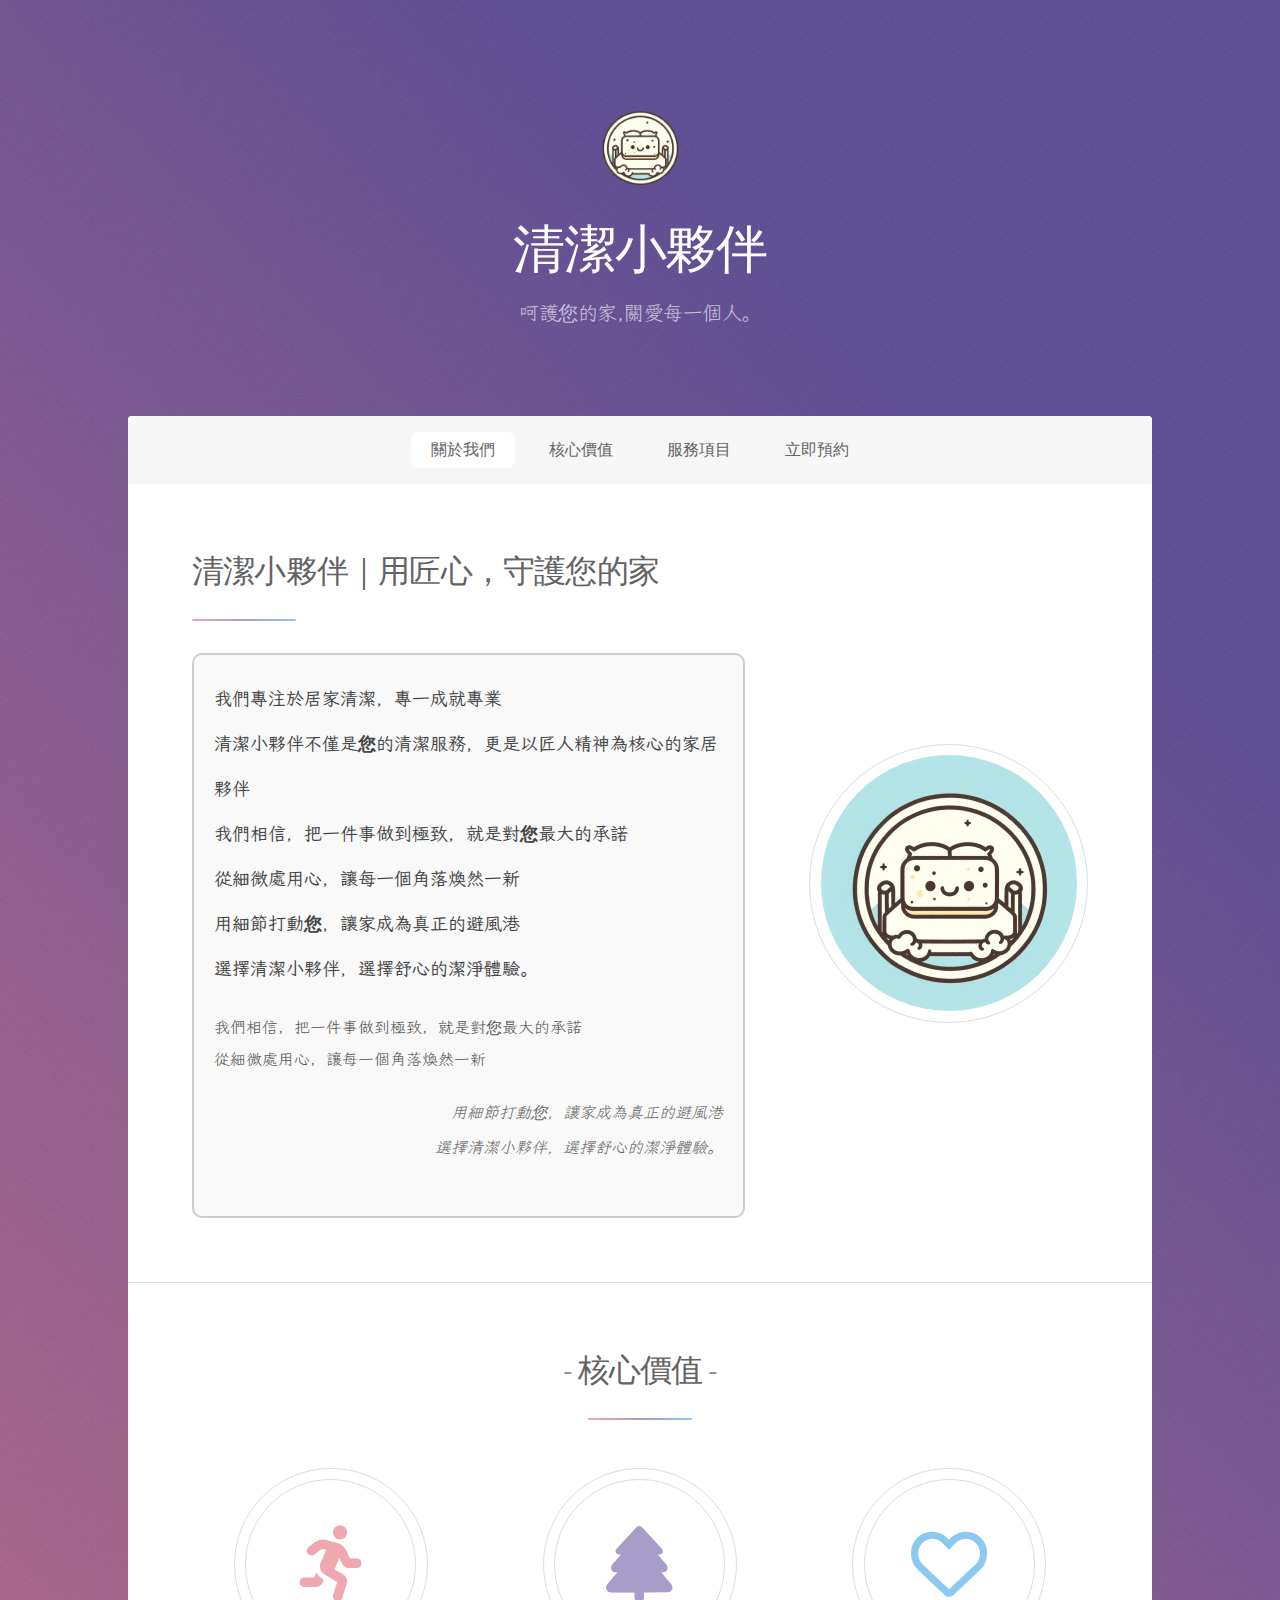
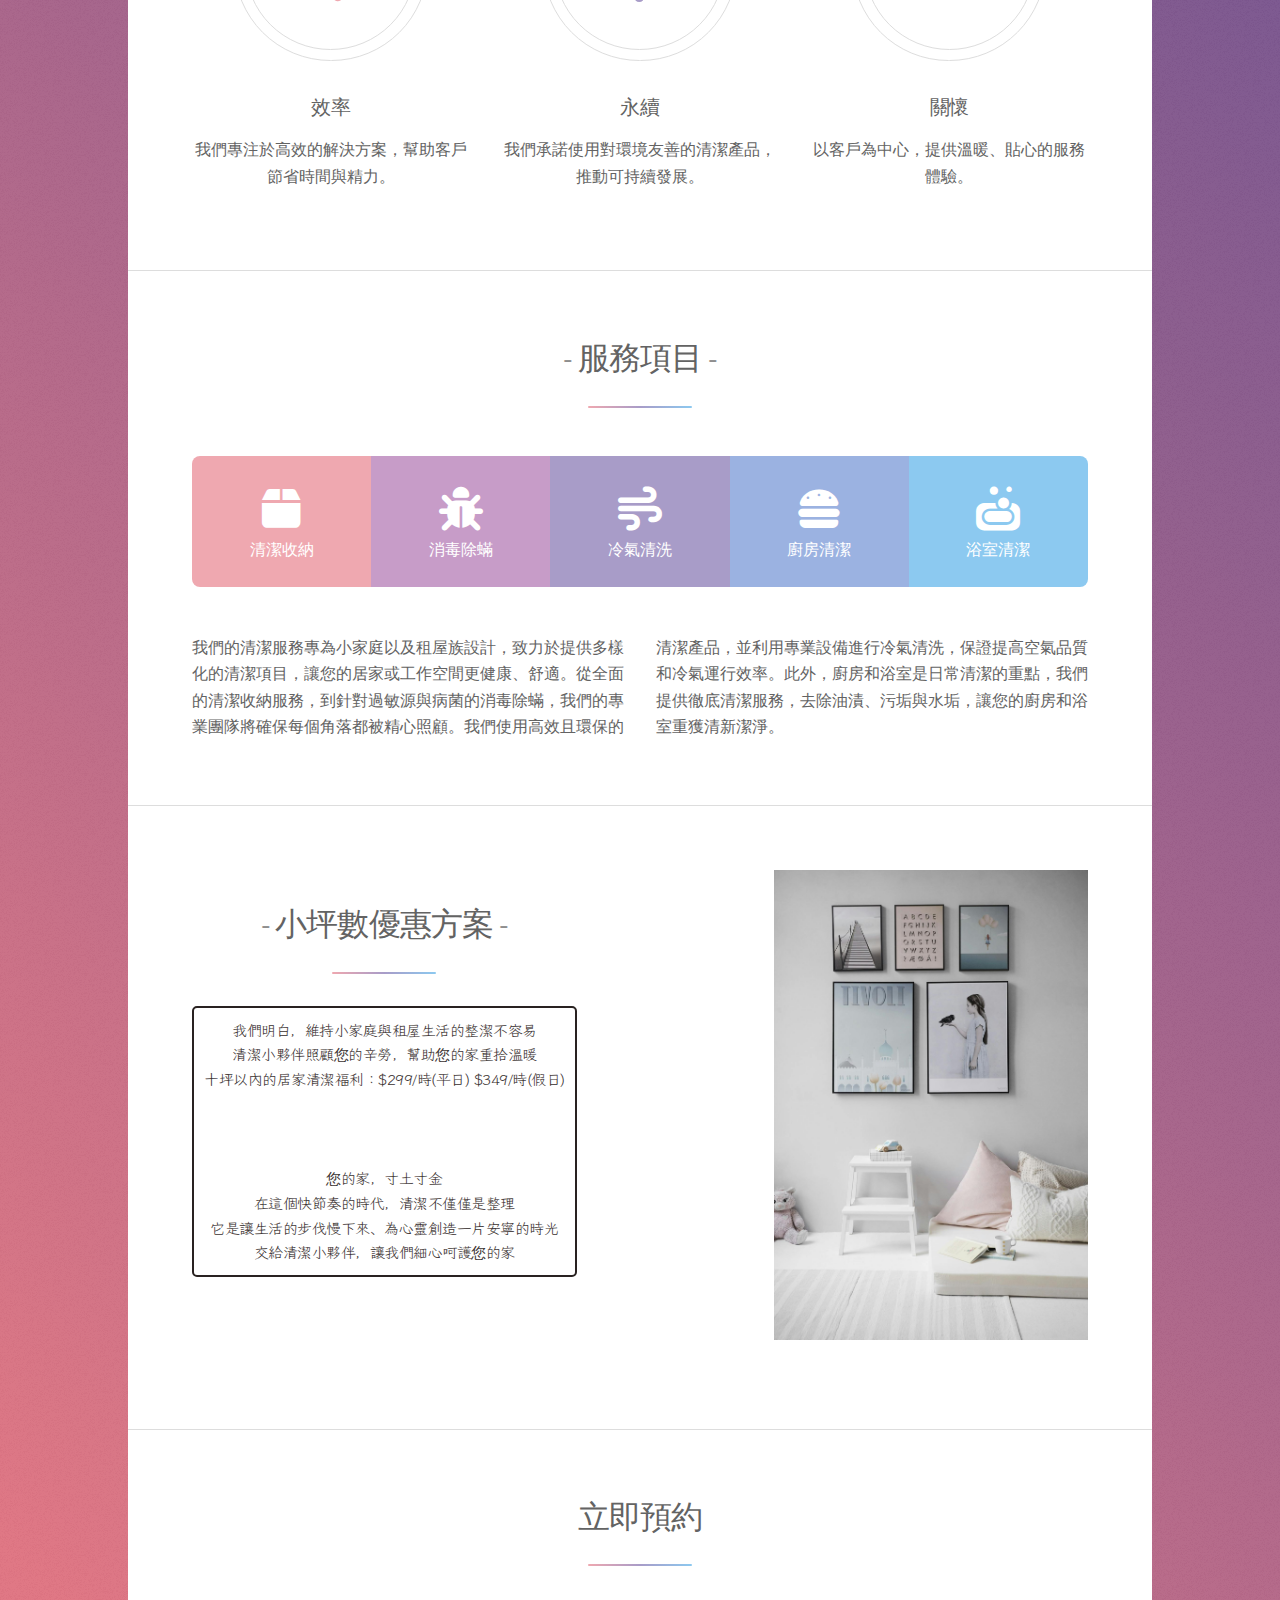
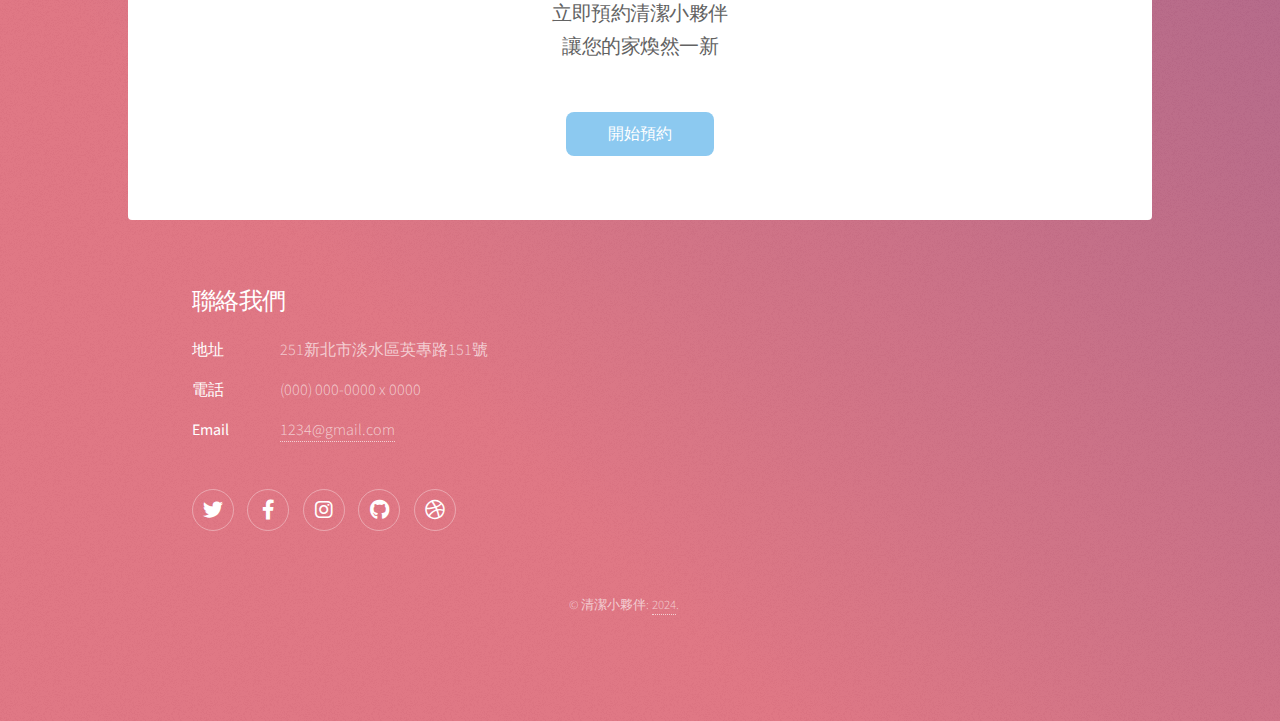
<file: index.html>
<!DOCTYPE HTML>
<!--
	Stellar by HTML5 UP
	html5up.net | @ajlkn
	Free for personal and commercial use under the CCA 3.0 license (html5up.net/license)
-->
<html>
	<head>
		<title>Stellar by HTML5 UP</title>
		<meta charset="utf-8" />
		<meta name="viewport" content="width=device-width, initial-scale=1, user-scalable=no" />
		<link rel="stylesheet" href="assets/css/main.css" />
		<link rel="stylesheet" href="https://cdnjs.cloudflare.com/ajax/libs/font-awesome/6.0.0-beta3/css/all.min.css">
		<noscript><link rel="stylesheet" href="assets/css/noscript.css" /></noscript>
	</head>
	<body class="is-preload">

		<!-- Wrapper -->
			<div id="wrapper">

				<!-- Header -->
					<header id="header" class="alt">
						<span class="logo"><img src="images/清潔小夥伴 透明.png" alt="logo" /></span>
						<h1>清潔小夥伴</h1>
						<p class="custom-font">呵護您的家,關愛每一個人。</p>
						
						

					</header>

				<!-- Nav -->
					<nav id="nav">
						<ul>
							<li><a href="#intro" class="active">關於我們</a></li>
							<li><a href="#first">核心價值</a></li>
							<li><a href="#second">服務項目</a></li>
							<li><a href="#cta">立即預約</a></li>
						</ul>
					</nav>

				<!-- Main -->
					<div id="main">

						<!-- Introduction -->
							<section id="intro" class="main">
								<div class="spotlight">
									<div class="content">
										<header class="major">
											<h2>清潔小夥伴｜用匠心，守護您的家</h2>
										</header>
										<div class="content-box">
											<p class="intro">我們專注於居家清潔，專一成就專業<br>
												清潔小夥伴不僅是您的清潔服務，更是以匠人精神為核心的家居夥伴<br>
												我們相信，把一件事做到極致，就是對您最大的承諾<br>
												從細微處用心，讓每一個角落煥然一新<br>
												用細節打動您，讓家成為真正的避風港<br>
												選擇清潔小夥伴，選擇舒心的潔淨體驗。
											</p>
											<p class="promise">我們相信，把一件事做到極致，就是對您最大的承諾<br>
												從細微處用心，讓每一個角落煥然一新
											</p>
											<p class="ending">用細節打動您，讓家成為真正的避風港<br>
												選擇清潔小夥伴，選擇舒心的潔淨體驗。
											</p>
										</div>
									</div>
									<span class="image"><img src="images/pic01.jpg" alt="" /></span>
								</div>
							</section>

						<!-- First Section -->
							<section id="first" class="main special">
								<header class="major">
									<h2>- 核心價值 -</h2>
								</header>
								<ul class="features">
									<li>
										<span class="icon solid major style1 fa-running"></span>
										<h3>效率</h3>
										<p>我們專注於高效的解決方案，幫助客戶節省時間與精力。</p>
									</li>
									<li>
										<span class="icon solid major style3 fa-tree"></span>
										<h3>永續</h3>
										<p>我們承諾使用對環境友善的清潔產品，推動可持續發展。</p>
									</li>
									<li>
										<span class="icon major style5 fa-heart"></span>
										<h3>關懷</h3>
										<p>以客戶為中心，提供溫暖、貼心的服務體驗。</p>
									</li>
								</ul>
								<footer class="major">
									
								</footer>
							</section>

						<!-- Second Section -->
							<section id="second" class="main special">
								<header class="major">
									<h2>- 服務項目 -</h2>
									<p></p>
								</header>
								<ul class="statistics">
									<li class="style1">
										<span class="icon solid fa-box"></span>
										<strong></strong> 清潔收納
									</li>
									<li class="style2">
										<span class="icon solid fa-bug"></span>
										<strong></strong> 消毒除蟎
									</li>
									<li class="style3">
										<span class="icon solid fa-wind"></span>
										<strong> </strong> 冷氣清洗
									</li>
									<li class="style4">
										<span class="icon solid fa-hamburger"></span>
										<strong></strong> 廚房清潔
									</li>
									<li class="style5">
										<span class="icon solid fa-soap"></span>
										<strong></strong> 浴室清潔
									</li>
								</ul>
								<p class="content">我們的清潔服務專為小家庭以及租屋族設計，致力於提供多樣化的清潔項目，讓您的居家或工作空間更健康、舒適。從全面的清潔收納服務，到針對過敏源與病菌的消毒除蟎，我們的專業團隊將確保每個角落都被精心照顧。我們使用高效且環保的清潔產品，並利用專業設備進行冷氣清洗，保證提高空氣品質和冷氣運行效率。此外，廚房和浴室是日常清潔的重點，我們提供徹底清潔服務，去除油漬、污垢與水垢，讓您的廚房和浴室重獲清新潔淨。</p>
								
							</section>



						<!-- Get Started -->
						<section id="sss" class="main special">
							<header class="major">
								<div class="content-container">
									<div class="text-content">
										<h2>- 小坪數優惠方案 -</h2>
										<p><span class="highlight-text">我們明白，維持小家庭與租屋生活的整潔不容易<br>
											清潔小夥伴照顧您的辛勞，幫助您的家重拾溫暖<br>
											十坪以內的居家清潔福利：$299/時(平日) $349/時(假日)<br><br><br><br>
											您的家，寸土寸金<br>
											在這個快節奏的時代，清潔不僅僅是整理<br>
											它是讓生活的步伐慢下來、為心靈創造一片安寧的時光<br>
											交給清潔小夥伴，讓我們細心呵護您的家</span></p>
									</div>
									<div class="image-content">
										<img src="images\pexels-pixabay-462235.jpg" alt="優惠方案圖片" />
									</div>
								</div>
							</header>
						</section>
							

						<!-- Get Started -->
							<section id="cta" class="main special">
								<header class="major">
									<h2>立即預約</h2>
									<p>立即預約清潔小夥伴<br />
									讓您的家煥然一新
								</p>
								</header>
								<footer class="major">
									<ul class="actions special">
										<li><a href="generic.html" class="button primary">開始預約</a></li>
									</ul>
								</footer>
							</section>

							
					</div>

				<!-- Footer -->
					<footer id="footer">
						<section>
							<h2>聯絡我們</h2>
							<dl class="alt">
								<dt>地址</dt>
								<dd>251新北市淡水區英專路151號</dd>
								<dt>電話</dt>
								<dd>(000) 000-0000 x 0000</dd>
								<dt>Email</dt>
								<dd><a href="#">1234@gmail.com</a></dd>
							</dl>
							<ul class="icons">
								<li><a href="#" class="icon brands fa-twitter alt"><span class="label">Twitter</span></a></li>
								<li><a href="#" class="icon brands fa-facebook-f alt"><span class="label">Facebook</span></a></li>
								<li><a href="https://www.instagram.com/good_partnerr?igsh=MTRhd2ZiaWszM2Nobw%3D%3D&utm_source=qr" class="icon brands fa-instagram alt"><span class="label">Instagram</span></a></li>
								<li><a href="#" class="icon brands fa-github alt"><span class="label">GitHub</span></a></li>
								<li><a href="#" class="icon brands fa-dribbble alt"><span class="label">Dribbble</span></a></li>
							</ul>
						</section>
						<p class="copyright">&copy; 清潔小夥伴: <a href="https://html5up.net">2024</a>.</p>
					</footer>

			</div>

		<!-- Scripts -->
			<script src="assets/js/jquery.min.js"></script>
			<script src="assets/js/jquery.scrollex.min.js"></script>
			<script src="assets/js/jquery.scrolly.min.js"></script>
			<script src="assets/js/browser.min.js"></script>
			<script src="assets/js/breakpoints.min.js"></script>
			<script src="assets/js/util.js"></script>
			<script src="assets/js/main.js"></script>

			<link href="https://fonts.googleapis.com/css2?family=Klee+One&display=swap" rel="stylesheet">

	</body>
</html>
</file>
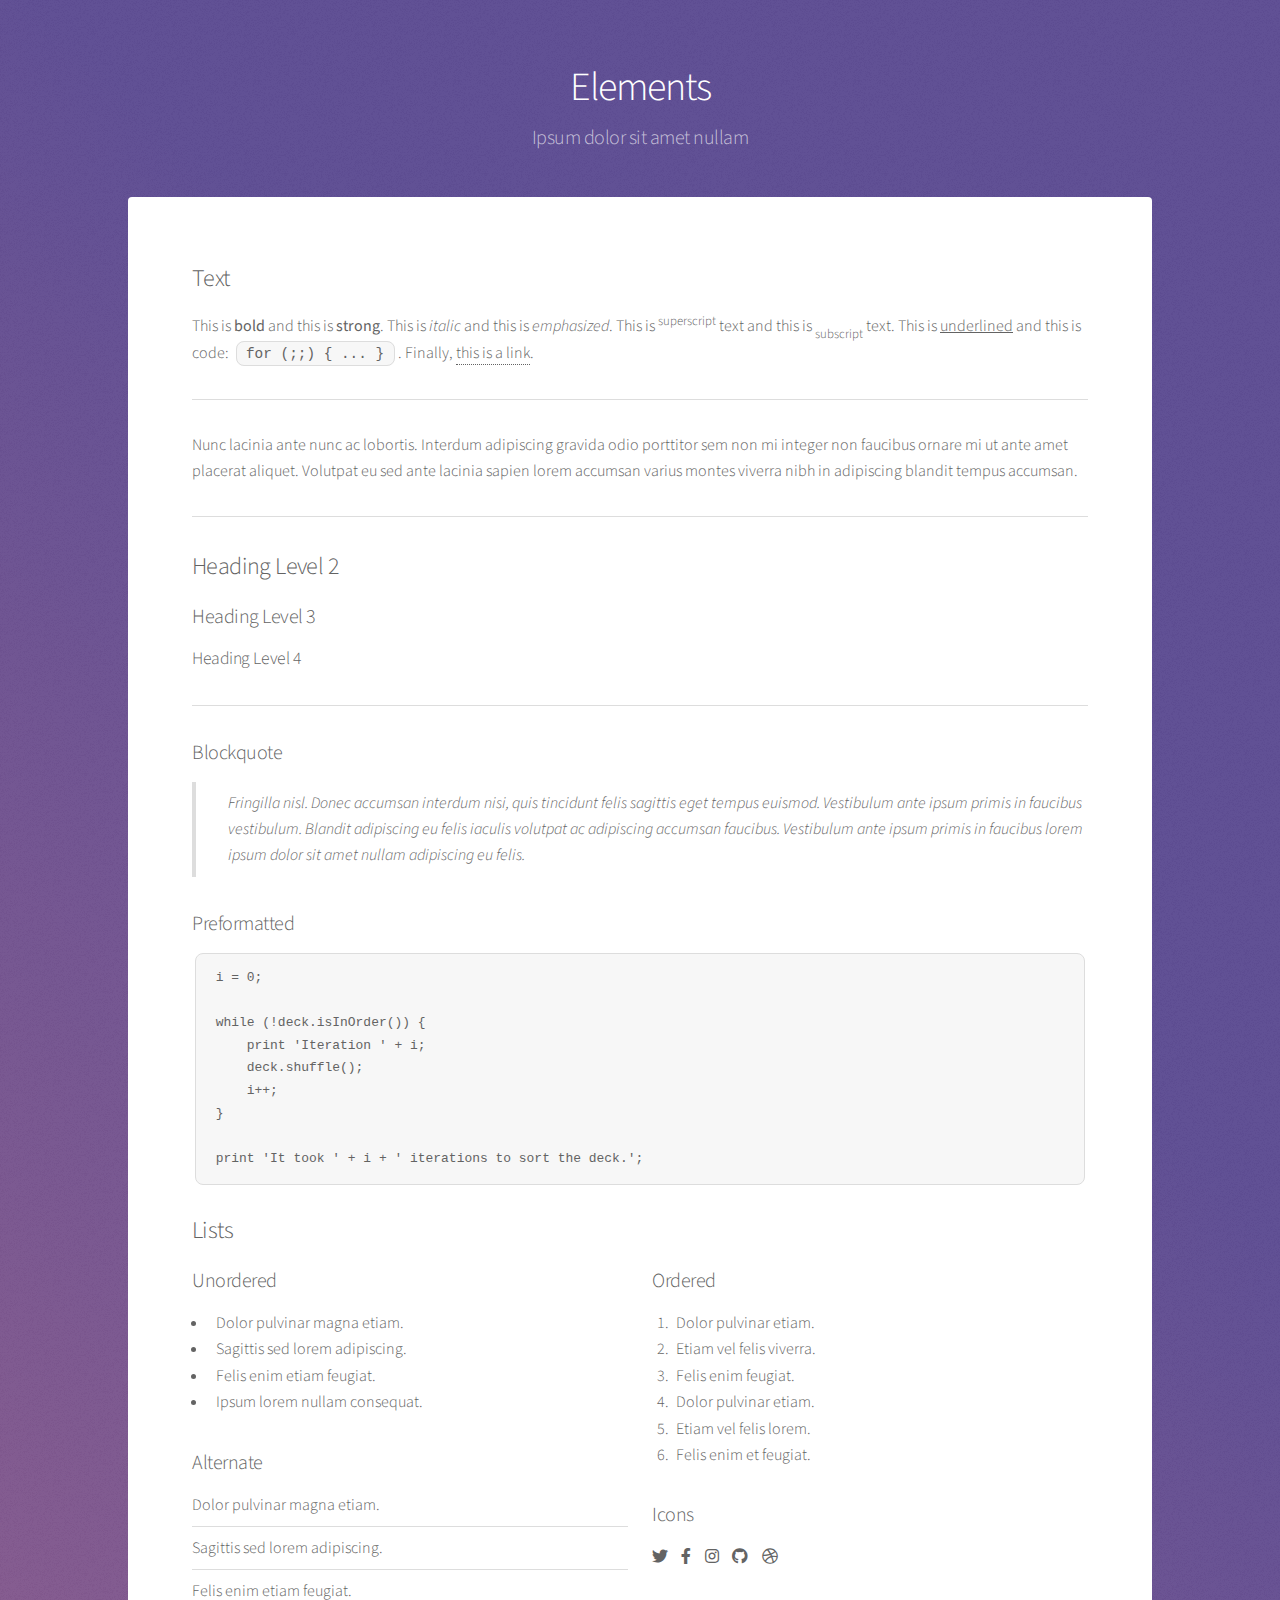
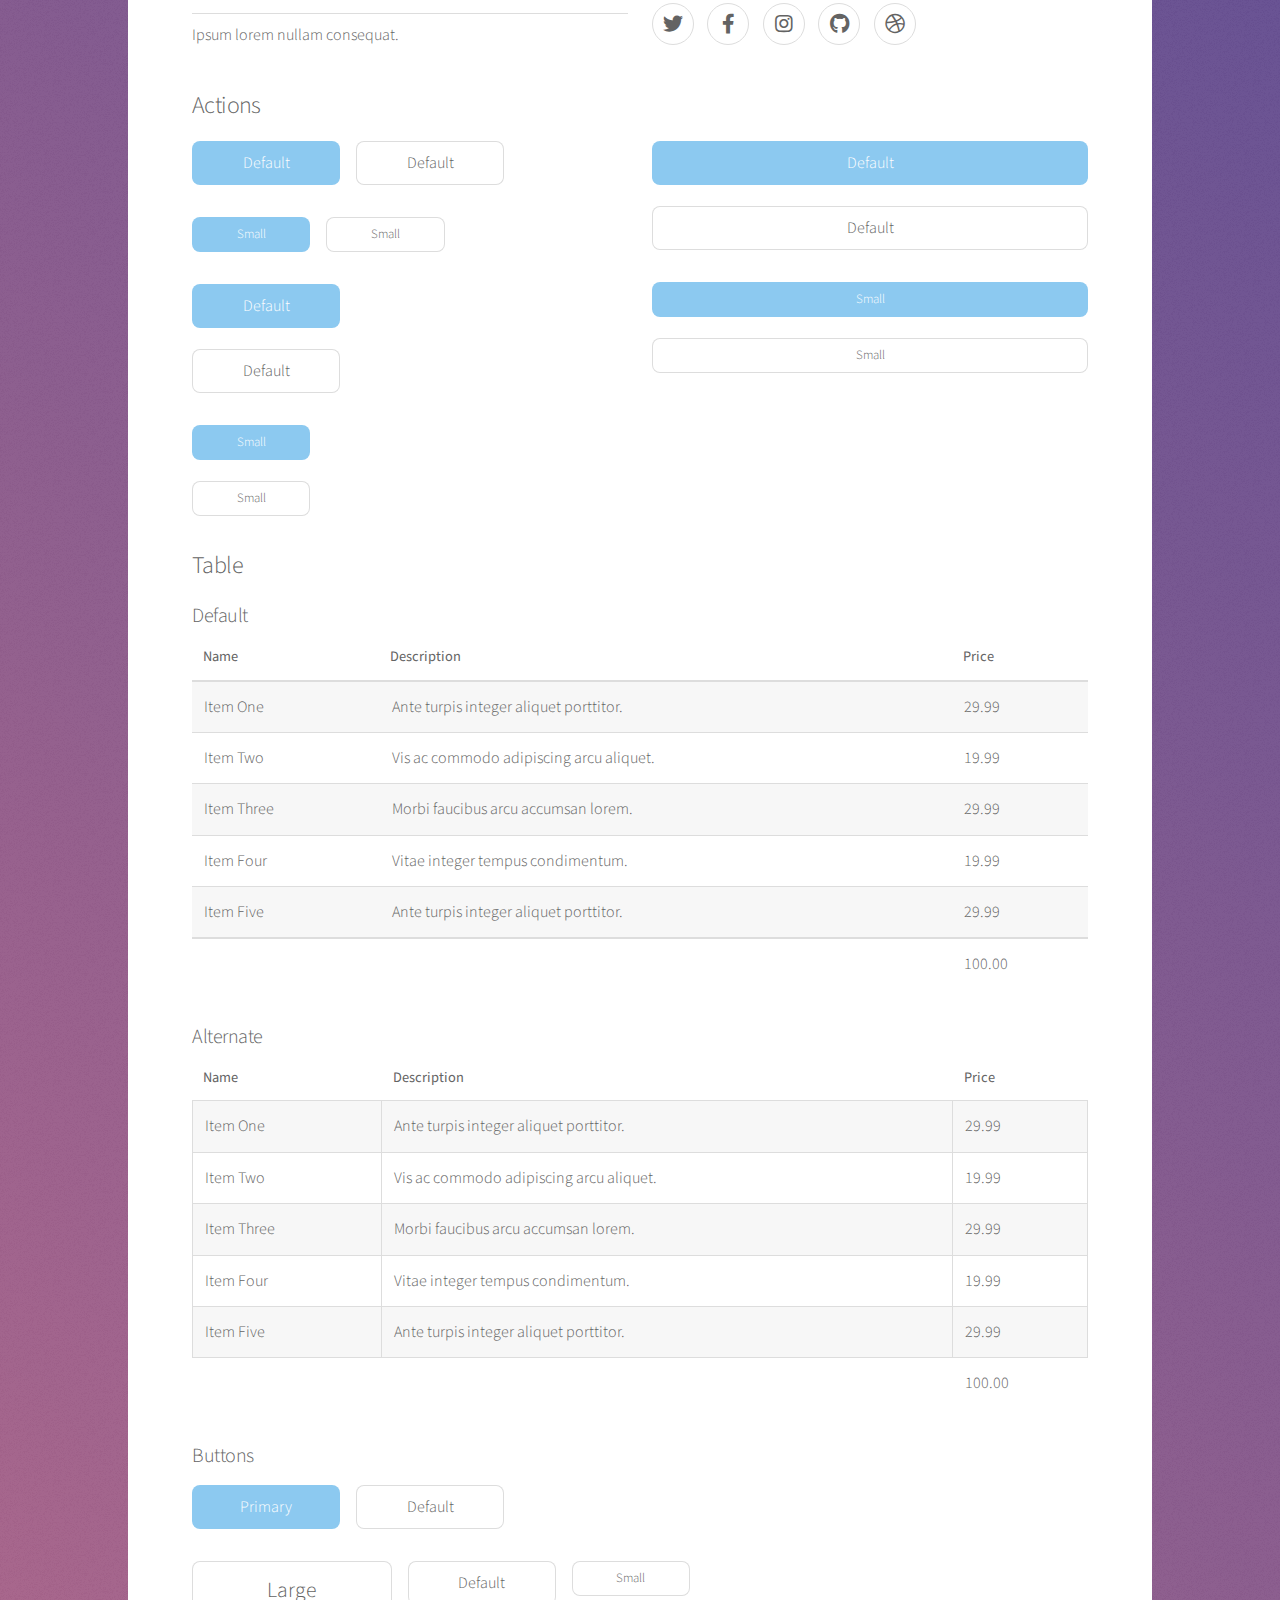
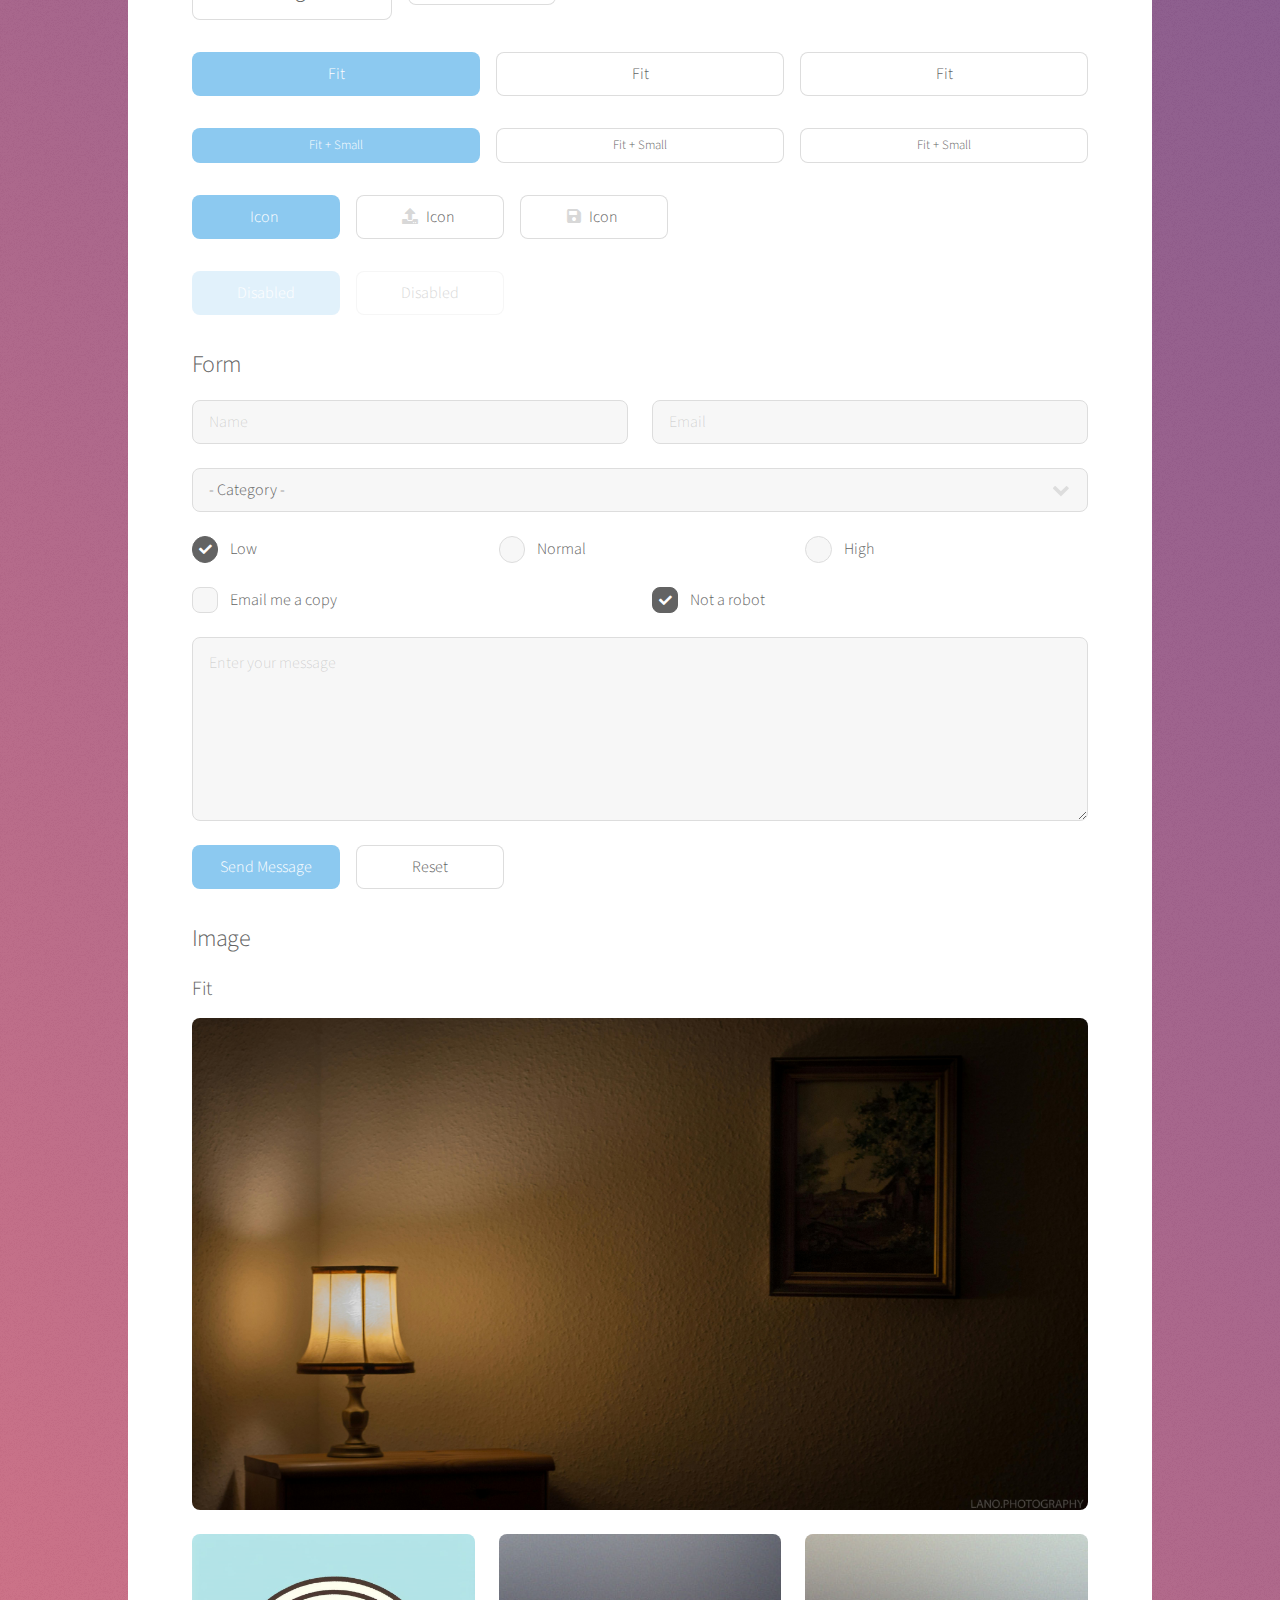
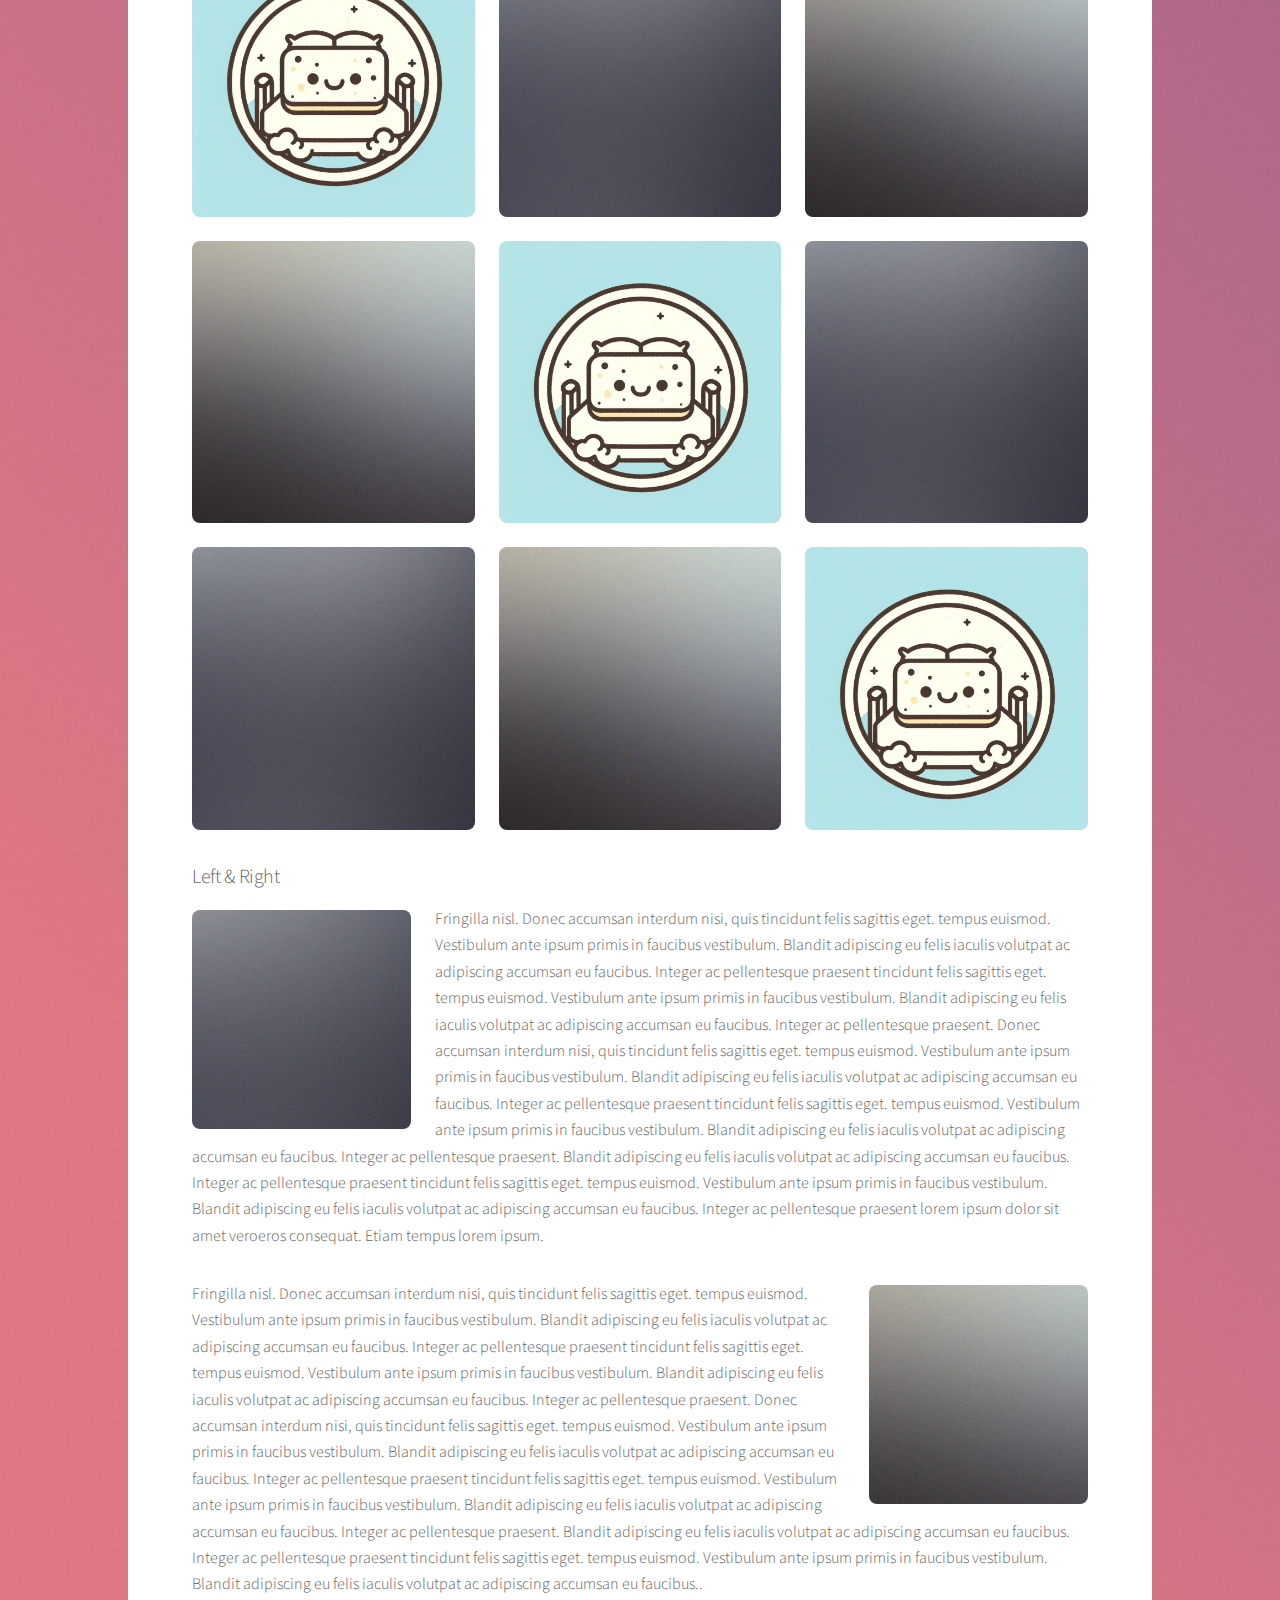
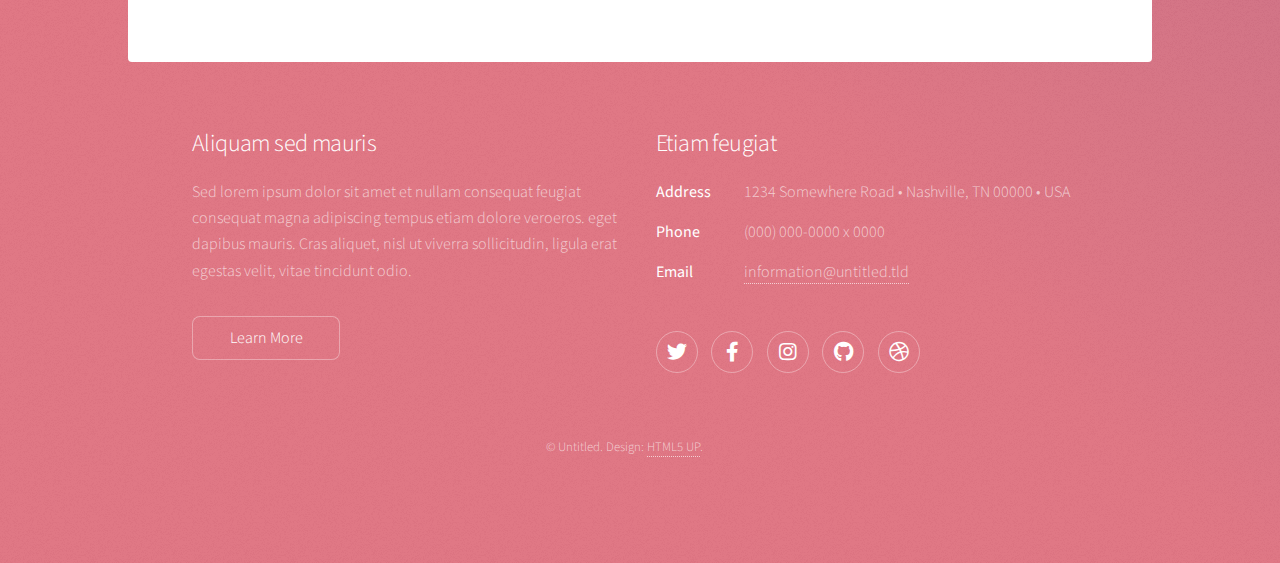
<file: elements.html>
<!DOCTYPE HTML>
<!--
	Stellar by HTML5 UP
	html5up.net | @ajlkn
	Free for personal and commercial use under the CCA 3.0 license (html5up.net/license)
-->
<html>
	<head>
		<title>Elements - Stellar by HTML5 UP</title>
		<meta charset="utf-8" />
		<meta name="viewport" content="width=device-width, initial-scale=1, user-scalable=no" />
		<link rel="stylesheet" href="assets/css/main.css" />
		<noscript><link rel="stylesheet" href="assets/css/noscript.css" /></noscript>
	</head>
	<body class="is-preload">

		<!-- Wrapper -->
			<div id="wrapper">

				<!-- Header -->
					<header id="header">
						<h1>Elements</h1>
						<p>Ipsum dolor sit amet nullam</p>
					</header>

				<!-- Main -->
					<div id="main">

						<!-- Content -->
							<section id="content" class="main">

								<!-- Text -->
									<section>
										<h2>Text</h2>
										<p>This is <b>bold</b> and this is <strong>strong</strong>. This is <i>italic</i> and this is <em>emphasized</em>.
										This is <sup>superscript</sup> text and this is <sub>subscript</sub> text.
										This is <u>underlined</u> and this is code: <code>for (;;) { ... }</code>. Finally, <a href="#">this is a link</a>.</p>
										<hr />
										<p>Nunc lacinia ante nunc ac lobortis. Interdum adipiscing gravida odio porttitor sem non mi integer non faucibus ornare mi ut ante amet placerat aliquet. Volutpat eu sed ante lacinia sapien lorem accumsan varius montes viverra nibh in adipiscing blandit tempus accumsan.</p>
										<hr />
										<h2>Heading Level 2</h2>
										<h3>Heading Level 3</h3>
										<h4>Heading Level 4</h4>
										<hr />
										<h3>Blockquote</h3>
										<blockquote>Fringilla nisl. Donec accumsan interdum nisi, quis tincidunt felis sagittis eget tempus euismod. Vestibulum ante ipsum primis in faucibus vestibulum. Blandit adipiscing eu felis iaculis volutpat ac adipiscing accumsan faucibus. Vestibulum ante ipsum primis in faucibus lorem ipsum dolor sit amet nullam adipiscing eu felis.</blockquote>
										<h3>Preformatted</h3>
										<pre><code>i = 0;

while (!deck.isInOrder()) {
    print 'Iteration ' + i;
    deck.shuffle();
    i++;
}

print 'It took ' + i + ' iterations to sort the deck.';</code></pre>
									</section>

								<!-- Lists -->
									<section>
										<h2>Lists</h2>
										<div class="row">
											<div class="col-6 col-12-medium">
												<h3>Unordered</h3>
												<ul>
													<li>Dolor pulvinar magna etiam.</li>
													<li>Sagittis sed lorem adipiscing.</li>
													<li>Felis enim etiam feugiat.</li>
													<li>Ipsum lorem nullam consequat.</li>
												</ul>
												<h3>Alternate</h3>
												<ul class="alt">
													<li>Dolor pulvinar magna etiam.</li>
													<li>Sagittis sed lorem adipiscing.</li>
													<li>Felis enim etiam feugiat.</li>
													<li>Ipsum lorem nullam consequat.</li>
												</ul>
											</div>
											<div class="col-6 col-12-medium">
												<h3>Ordered</h3>
												<ol>
													<li>Dolor pulvinar etiam.</li>
													<li>Etiam vel felis viverra.</li>
													<li>Felis enim feugiat.</li>
													<li>Dolor pulvinar etiam.</li>
													<li>Etiam vel felis lorem.</li>
													<li>Felis enim et feugiat.</li>
												</ol>
												<h3>Icons</h3>
												<ul class="icons">
													<li><a href="#" class="icon brands fa-twitter"><span class="label">Twitter</span></a></li>
													<li><a href="#" class="icon brands fa-facebook-f"><span class="label">Facebook</span></a></li>
													<li><a href="#" class="icon brands fa-instagram"><span class="label">Instagram</span></a></li>
													<li><a href="#" class="icon brands fa-github"><span class="label">GitHub</span></a></li>
													<li><a href="#" class="icon brands fa-dribbble"><span class="label">Dribbble</span></a></li>
												</ul>
												<ul class="icons">
													<li><a href="#" class="icon brands alt fa-twitter"><span class="label">Twitter</span></a></li>
													<li><a href="#" class="icon brands alt fa-facebook-f"><span class="label">Facebook</span></a></li>
													<li><a href="#" class="icon brands alt fa-instagram"><span class="label">Instagram</span></a></li>
													<li><a href="#" class="icon brands alt fa-github"><span class="label">GitHub</span></a></li>
													<li><a href="#" class="icon brands alt fa-dribbble"><span class="label">Dribbble</span></a></li>
												</ul>
											</div>
										</div>
										<h2>Actions</h2>
										<div class="row">
											<div class="col-6 col-12-medium">
												<ul class="actions">
													<li><a href="#" class="button primary">Default</a></li>
													<li><a href="#" class="button">Default</a></li>
												</ul>
												<ul class="actions small">
													<li><a href="#" class="button primary small">Small</a></li>
													<li><a href="#" class="button small">Small</a></li>
												</ul>
												<ul class="actions stacked">
													<li><a href="#" class="button primary">Default</a></li>
													<li><a href="#" class="button">Default</a></li>
												</ul>
												<ul class="actions stacked">
													<li><a href="#" class="button primary small">Small</a></li>
													<li><a href="#" class="button small">Small</a></li>
												</ul>
											</div>
											<div class="col-6 col-12-medium">
												<ul class="actions stacked">
													<li><a href="#" class="button primary fit">Default</a></li>
													<li><a href="#" class="button fit">Default</a></li>
												</ul>
												<ul class="actions stacked">
													<li><a href="#" class="button primary small fit">Small</a></li>
													<li><a href="#" class="button small fit">Small</a></li>
												</ul>
											</div>
										</div>
									</section>

								<!-- Table -->
									<section>
										<h2>Table</h2>
										<h3>Default</h3>
										<div class="table-wrapper">
											<table>
												<thead>
													<tr>
														<th>Name</th>
														<th>Description</th>
														<th>Price</th>
													</tr>
												</thead>
												<tbody>
													<tr>
														<td>Item One</td>
														<td>Ante turpis integer aliquet porttitor.</td>
														<td>29.99</td>
													</tr>
													<tr>
														<td>Item Two</td>
														<td>Vis ac commodo adipiscing arcu aliquet.</td>
														<td>19.99</td>
													</tr>
													<tr>
														<td>Item Three</td>
														<td> Morbi faucibus arcu accumsan lorem.</td>
														<td>29.99</td>
													</tr>
													<tr>
														<td>Item Four</td>
														<td>Vitae integer tempus condimentum.</td>
														<td>19.99</td>
													</tr>
													<tr>
														<td>Item Five</td>
														<td>Ante turpis integer aliquet porttitor.</td>
														<td>29.99</td>
													</tr>
												</tbody>
												<tfoot>
													<tr>
														<td colspan="2"></td>
														<td>100.00</td>
													</tr>
												</tfoot>
											</table>
										</div>

										<h3>Alternate</h3>
										<div class="table-wrapper">
											<table class="alt">
												<thead>
													<tr>
														<th>Name</th>
														<th>Description</th>
														<th>Price</th>
													</tr>
												</thead>
												<tbody>
													<tr>
														<td>Item One</td>
														<td>Ante turpis integer aliquet porttitor.</td>
														<td>29.99</td>
													</tr>
													<tr>
														<td>Item Two</td>
														<td>Vis ac commodo adipiscing arcu aliquet.</td>
														<td>19.99</td>
													</tr>
													<tr>
														<td>Item Three</td>
														<td> Morbi faucibus arcu accumsan lorem.</td>
														<td>29.99</td>
													</tr>
													<tr>
														<td>Item Four</td>
														<td>Vitae integer tempus condimentum.</td>
														<td>19.99</td>
													</tr>
													<tr>
														<td>Item Five</td>
														<td>Ante turpis integer aliquet porttitor.</td>
														<td>29.99</td>
													</tr>
												</tbody>
												<tfoot>
													<tr>
														<td colspan="2"></td>
														<td>100.00</td>
													</tr>
												</tfoot>
											</table>
										</div>
									</section>

								<!-- Buttons -->
									<section>
										<h3>Buttons</h3>
										<ul class="actions">
											<li><a href="#" class="button primary">Primary</a></li>
											<li><a href="#" class="button">Default</a></li>
										</ul>
										<ul class="actions">
											<li><a href="#" class="button large">Large</a></li>
											<li><a href="#" class="button">Default</a></li>
											<li><a href="#" class="button small">Small</a></li>
										</ul>
										<ul class="actions fit">
											<li><a href="#" class="button primary fit">Fit</a></li>
											<li><a href="#" class="button fit">Fit</a></li>
											<li><a href="#" class="button fit">Fit</a></li>
										</ul>
										<ul class="actions fit small">
											<li><a href="#" class="button primary fit small">Fit + Small</a></li>
											<li><a href="#" class="button fit small">Fit + Small</a></li>
											<li><a href="#" class="button fit small">Fit + Small</a></li>
										</ul>
										<ul class="actions">
											<li><a href="#" class="button primary icon solidfa-download">Icon</a></li>
											<li><a href="#" class="button icon solid fa-upload">Icon</a></li>
											<li><a href="#" class="button icon solid fa-save">Icon</a></li>
										</ul>
										<ul class="actions">
											<li><span class="button primary disabled">Disabled</span></li>
											<li><span class="button disabled">Disabled</span></li>
										</ul>
									</section>

								<!-- Form -->
									<section>
										<h2>Form</h2>
										<form method="post" action="#">
											<div class="row gtr-uniform">
												<div class="col-6 col-12-xsmall">
													<input type="text" name="demo-name" id="demo-name" value="" placeholder="Name" />
												</div>
												<div class="col-6 col-12-xsmall">
													<input type="email" name="demo-email" id="demo-email" value="" placeholder="Email" />
												</div>
												<div class="col-12">
													<select name="demo-category" id="demo-category">
														<option value="">- Category -</option>
														<option value="1">Manufacturing</option>
														<option value="1">Shipping</option>
														<option value="1">Administration</option>
														<option value="1">Human Resources</option>
													</select>
												</div>
												<div class="col-4 col-12-small">
													<input type="radio" id="demo-priority-low" name="demo-priority" checked>
													<label for="demo-priority-low">Low</label>
												</div>
												<div class="col-4 col-12-small">
													<input type="radio" id="demo-priority-normal" name="demo-priority">
													<label for="demo-priority-normal">Normal</label>
												</div>
												<div class="col-4 col-12-small">
													<input type="radio" id="demo-priority-high" name="demo-priority">
													<label for="demo-priority-high">High</label>
												</div>
												<div class="col-6 col-12-small">
													<input type="checkbox" id="demo-copy" name="demo-copy">
													<label for="demo-copy">Email me a copy</label>
												</div>
												<div class="col-6 col-12-small">
													<input type="checkbox" id="demo-human" name="demo-human" checked>
													<label for="demo-human">Not a robot</label>
												</div>
												<div class="col-12">
													<textarea name="demo-message" id="demo-message" placeholder="Enter your message" rows="6"></textarea>
												</div>
												<div class="col-12">
													<ul class="actions">
														<li><input type="submit" value="Send Message" class="primary" /></li>
														<li><input type="reset" value="Reset" /></li>
													</ul>
												</div>
											</div>
										</form>
									</section>

								<!-- Image -->
									<section>
										<h2>Image</h2>
										<h3>Fit</h3>
										<div class="box alt">
											<div class="row gtr-uniform">
												<div class="col-12"><span class="image fit"><img src="images/pic04.jpg" alt="" /></span></div>
												<div class="col-4"><span class="image fit"><img src="images/pic01.jpg" alt="" /></span></div>
												<div class="col-4"><span class="image fit"><img src="images/pic02.jpg" alt="" /></span></div>
												<div class="col-4"><span class="image fit"><img src="images/pic03.jpg" alt="" /></span></div>
												<div class="col-4"><span class="image fit"><img src="images/pic03.jpg" alt="" /></span></div>
												<div class="col-4"><span class="image fit"><img src="images/pic01.jpg" alt="" /></span></div>
												<div class="col-4"><span class="image fit"><img src="images/pic02.jpg" alt="" /></span></div>
												<div class="col-4"><span class="image fit"><img src="images/pic02.jpg" alt="" /></span></div>
												<div class="col-4"><span class="image fit"><img src="images/pic03.jpg" alt="" /></span></div>
												<div class="col-4"><span class="image fit"><img src="images/pic01.jpg" alt="" /></span></div>
											</div>
										</div>
										<h3>Left &amp; Right</h3>
										<p><span class="image left"><img src="images/pic05.jpg" alt="" /></span>Fringilla nisl. Donec accumsan interdum nisi, quis tincidunt felis sagittis eget. tempus euismod. Vestibulum ante ipsum primis in faucibus vestibulum. Blandit adipiscing eu felis iaculis volutpat ac adipiscing accumsan eu faucibus. Integer ac pellentesque praesent tincidunt felis sagittis eget. tempus euismod. Vestibulum ante ipsum primis in faucibus vestibulum. Blandit adipiscing eu felis iaculis volutpat ac adipiscing accumsan eu faucibus. Integer ac pellentesque praesent. Donec accumsan interdum nisi, quis tincidunt felis sagittis eget. tempus euismod. Vestibulum ante ipsum primis in faucibus vestibulum. Blandit adipiscing eu felis iaculis volutpat ac adipiscing accumsan eu faucibus. Integer ac pellentesque praesent tincidunt felis sagittis eget. tempus euismod. Vestibulum ante ipsum primis in faucibus vestibulum. Blandit adipiscing eu felis iaculis volutpat ac adipiscing accumsan eu faucibus. Integer ac pellentesque praesent. Blandit adipiscing eu felis iaculis volutpat ac adipiscing accumsan eu faucibus. Integer ac pellentesque praesent tincidunt felis sagittis eget. tempus euismod. Vestibulum ante ipsum primis in faucibus vestibulum. Blandit adipiscing eu felis iaculis volutpat ac adipiscing accumsan eu faucibus. Integer ac pellentesque praesent lorem ipsum dolor sit amet veroeros consequat. Etiam tempus lorem ipsum.</p>
										<p><span class="image right"><img src="images/pic06.jpg" alt="" /></span>Fringilla nisl. Donec accumsan interdum nisi, quis tincidunt felis sagittis eget. tempus euismod. Vestibulum ante ipsum primis in faucibus vestibulum. Blandit adipiscing eu felis iaculis volutpat ac adipiscing accumsan eu faucibus. Integer ac pellentesque praesent tincidunt felis sagittis eget. tempus euismod. Vestibulum ante ipsum primis in faucibus vestibulum. Blandit adipiscing eu felis iaculis volutpat ac adipiscing accumsan eu faucibus. Integer ac pellentesque praesent. Donec accumsan interdum nisi, quis tincidunt felis sagittis eget. tempus euismod. Vestibulum ante ipsum primis in faucibus vestibulum. Blandit adipiscing eu felis iaculis volutpat ac adipiscing accumsan eu faucibus. Integer ac pellentesque praesent tincidunt felis sagittis eget. tempus euismod. Vestibulum ante ipsum primis in faucibus vestibulum. Blandit adipiscing eu felis iaculis volutpat ac adipiscing accumsan eu faucibus. Integer ac pellentesque praesent. Blandit adipiscing eu felis iaculis volutpat ac adipiscing accumsan eu faucibus. Integer ac pellentesque praesent tincidunt felis sagittis eget. tempus euismod. Vestibulum ante ipsum primis in faucibus vestibulum. Blandit adipiscing eu felis iaculis volutpat ac adipiscing accumsan eu faucibus..</p>
									</section>

							</section>

					</div>

				<!-- Footer -->
					<footer id="footer">
						<section>
							<h2>Aliquam sed mauris</h2>
							<p>Sed lorem ipsum dolor sit amet et nullam consequat feugiat consequat magna adipiscing tempus etiam dolore veroeros. eget dapibus mauris. Cras aliquet, nisl ut viverra sollicitudin, ligula erat egestas velit, vitae tincidunt odio.</p>
							<ul class="actions">
								<li><a href="#" class="button">Learn More</a></li>
							</ul>
						</section>
						<section>
							<h2>Etiam feugiat</h2>
							<dl class="alt">
								<dt>Address</dt>
								<dd>1234 Somewhere Road &bull; Nashville, TN 00000 &bull; USA</dd>
								<dt>Phone</dt>
								<dd>(000) 000-0000 x 0000</dd>
								<dt>Email</dt>
								<dd><a href="#">information@untitled.tld</a></dd>
							</dl>
							<ul class="icons">
								<li><a href="#" class="icon brands fa-twitter alt"><span class="label">Twitter</span></a></li>
								<li><a href="#" class="icon brands fa-facebook-f alt"><span class="label">Facebook</span></a></li>
								<li><a href="#" class="icon brands fa-instagram alt"><span class="label">Instagram</span></a></li>
								<li><a href="#" class="icon brands fa-github alt"><span class="label">GitHub</span></a></li>
								<li><a href="#" class="icon brands fa-dribbble alt"><span class="label">Dribbble</span></a></li>
							</ul>
						</section>
						<p class="copyright">&copy; Untitled. Design: <a href="https://html5up.net">HTML5 UP</a>.</p>
					</footer>

			</div>

		<!-- Scripts -->
			<script src="assets/js/jquery.min.js"></script>
			<script src="assets/js/jquery.scrollex.min.js"></script>
			<script src="assets/js/jquery.scrolly.min.js"></script>
			<script src="assets/js/browser.min.js"></script>
			<script src="assets/js/breakpoints.min.js"></script>
			<script src="assets/js/util.js"></script>
			<script src="assets/js/main.js"></script>

	</body>
</html>
</file>
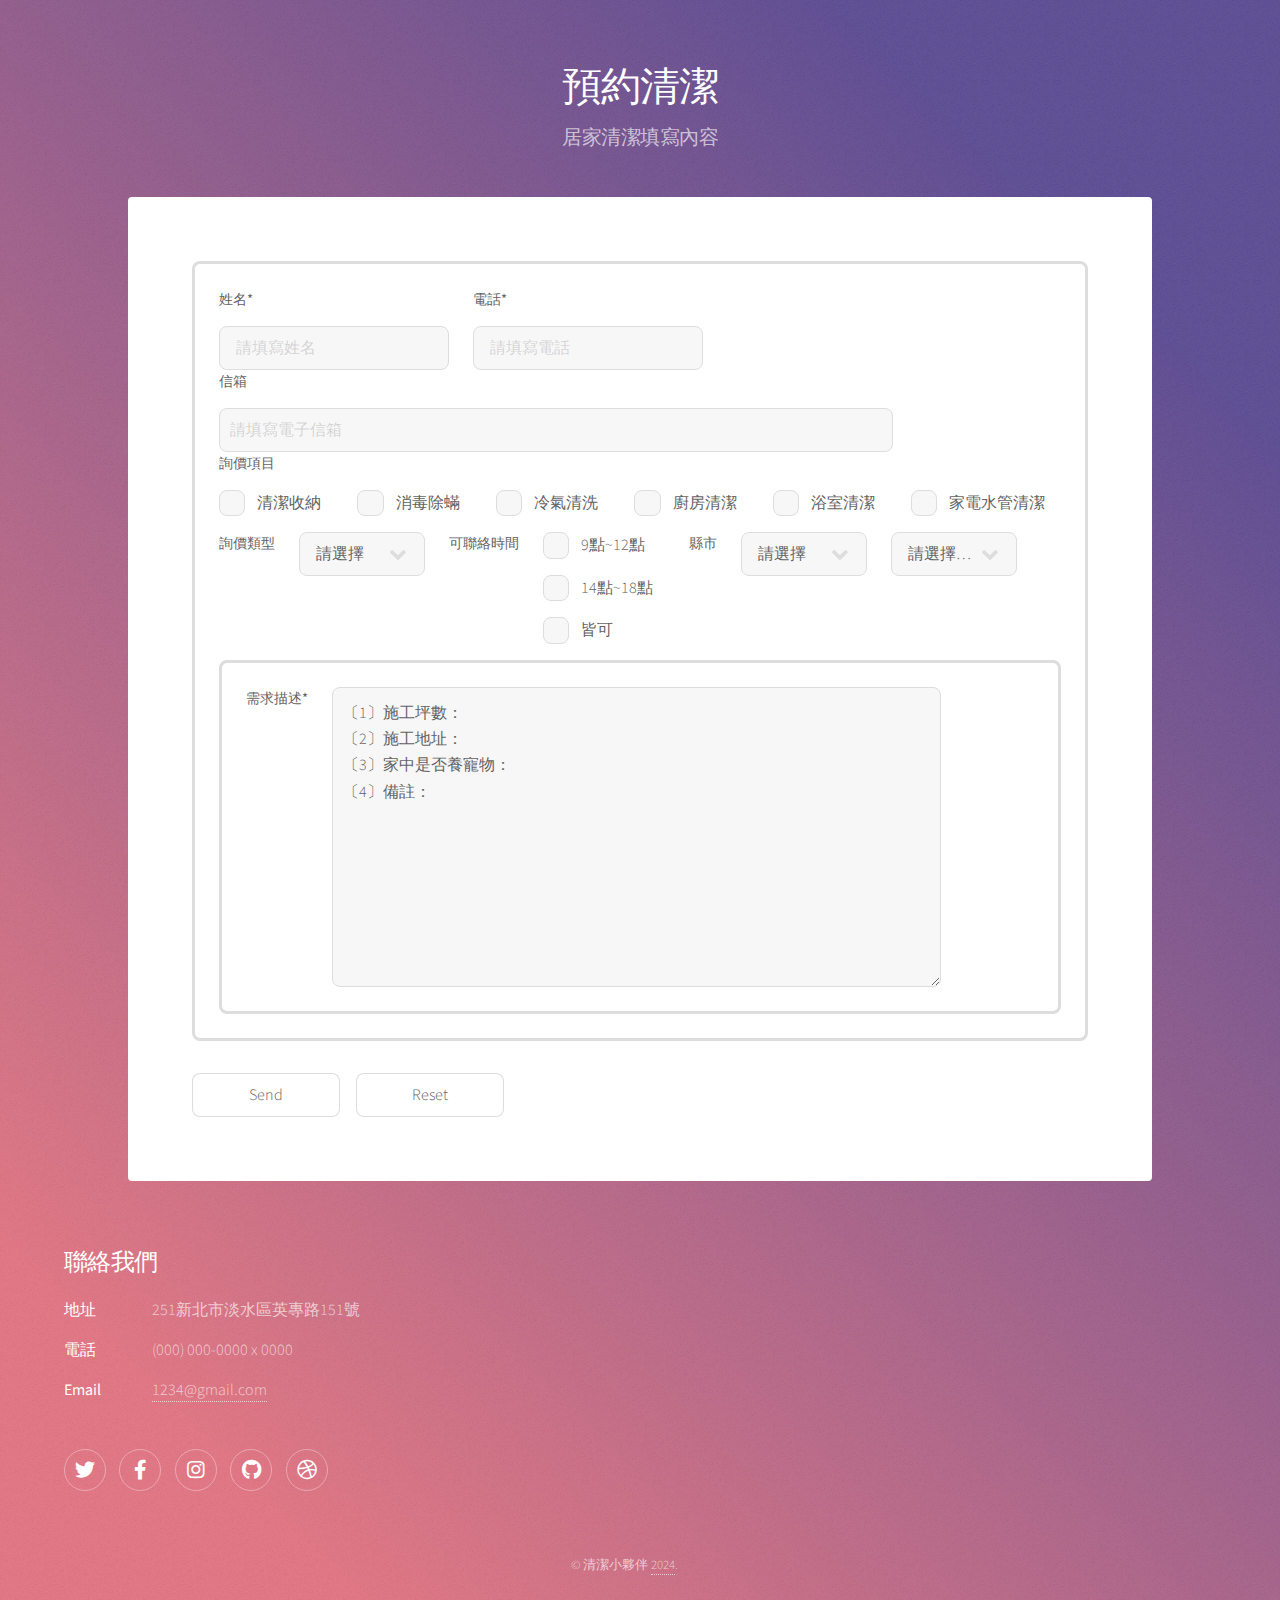
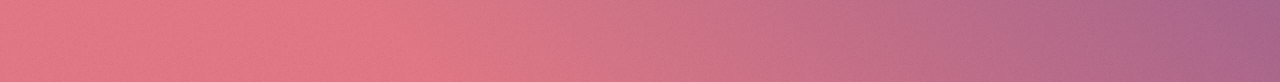
<file: generic.html>
<!DOCTYPE HTML>
<!--
	Stellar by HTML5 UP
	html5up.net | @ajlkn
	Free for personal and commercial use under the CCA 3.0 license (html5up.net/license)
-->
<html>
	<head>
		<title>Generic - Stellar by HTML5 UP</title>
		<meta charset="utf-8" />
		<meta name="viewport" content="width=device-width, initial-scale=1, user-scalable=no" />
		<link rel="stylesheet" href="assets/css/main.css" />
		<noscript><link rel="stylesheet" href="assets/css/noscript.css" /></noscript>
	</head>
	<body class="is-preload">

		<!-- Wrapper -->
			<div id="wrapper">

				<!-- Header -->
					<header id="header">
						<h1>預約清潔</h1>
						<p>居家清潔填寫內容</p>
					</header>

				<!-- Main -->
					<div id="main">

						<!-- Content -->
							<section id="content" class="main">
								<div class="formFlex">
									<div class="box">
										<div class="form-item">
											<div class="row">
												<!-- 姓名欄位 -->
												<div class="col-sm-6">
													<label for="name">姓名<span class="req-star">*</span></label>
													<input type="text" class="form-control" req="Y"  placeholder="請填寫姓名" title="請填寫姓名" form_id="name" />
												</div>
												<!-- 電話欄位 -->
												<div class="col-sm-6">
													<label for="tel">電話<span class="req-star">*</span></label>
													<input type="text" class="form-control" placeholder="請填寫電話" required title="請填寫電話" form_id="tel" />
												</div>
											</div>
										</div>
										
										<div class="form-item">
											<div class="row">
												<!-- 信箱欄位 -->
												<div class="col-sm-12">
													<label for="email">信箱</label>
													<input type="email" class="form-control" placeholder="請填寫電子信箱" title="請填寫電子信箱" form_id="email" style="width: 80%; padding: 10px; />
													
												</div>
											</div>
										</div>
										
										<div class="form-item>
											<div class="row">
												<div class="col-sm-3">
													<label for="">詢價項目</label>
												</div>
												<div class="col-sm-9">
													<div class="row">
														<div class="col-md-6">
																<div class="form-check form-check-inline">
																	<input class="form-check-input" type="checkbox" form_id="item" id="opt1" value="環境消毒" v2="pYS_BtY0m6yTLVaMa1JCag" onclick="cancel_item()">
																	<label class="form-check-label" for="opt1">清潔收納</label>
																</div>
															</div><div class="col-md-6">
																<div class="form-check form-check-inline">
																	<input class="form-check-input" type="checkbox" form_id="item" id="opt2" value="石材美容保養" v2="5tKpKqHPsMZQ82iPyZj4TQ" onclick="cancel_item()">
																	<label class="form-check-label" for="opt2">消毒除蟎</label>
																</div>
															</div><div class="col-md-6">
																<div class="form-check form-check-inline">
																	<input class="form-check-input" type="checkbox" form_id="item" id="opt3" value="地毯沙發清洗" v2="u4tA4QRfb-5cNGFmIECgQw" onclick="cancel_item()">
																	<label class="form-check-label" for="opt3">冷氣清洗</label>
																</div>
															</div><div class="col-md-6">
																<div class="form-check form-check-inline">
																	<input class="form-check-input" type="checkbox" form_id="item" id="opt4" value="深度清潔" v2="uLttaPXm97S-qRKG-ynlGA" onclick="cancel_item()">
																	<label class="form-check-label" for="opt4">廚房清潔</label>
																</div>
															</div><div class="col-md-6">
																<div class="form-check form-check-inline">
																	<input class="form-check-input" type="checkbox" form_id="item" id="opt5" value="駐點清潔管理維護" v2="Twlimva6g_nLSvMaW_A39w" onclick="cancel_item()">
																	<label class="form-check-label" for="opt5">浴室清潔</label>
																</div>
															</div><div class="col-md-6">
																<div class="form-check form-check-inline">
																	<input class="form-check-input" type="checkbox" form_id="item" id="opt8" value="家電水管清潔" v2="MtB-sEnBgJugyeVyTZpftA" onclick="cancel_item()">
																	<label class="form-check-label" for="opt8">家電水管清潔</label>
																</div>
															</div>
													</div>
												</div>
											</div>
										</div>
										<div class="form-item">
											<div class="row">
												<div class="col-sm-3">
													<label for="">詢價類型</label>
												</div>
												<div class="col-sm-9">
													<select class="form-control" name="" id="" form_id="type">
														<option selected disabled value="">請選擇</option>
														<option value="住家">住家</option>
														<option value="營業場所">營業場所</option>
														<option value="商辦大樓">商辦大樓</option>
														<option value="辦公室">辦公室</option>
														<option value="社區">社區</option>
														<option value="醫院診所">醫院診所</option>
														<option value="其他">其他</option>
													</select>
												</div>
											</div>
										</div>
										<div class="form-item">
											<div class="row">
												<div class="col-sm-3">
													<label for="">可聯絡時間</label>
												</div>
												<div class="col-sm-9">
													<div class="form-check form-check-inline">
														<input class="form-check-input" type="checkbox" id="time1" value="9點~12點" form_id="time">
														<label class="form-check-label" for="time1">9點~12點</label>
													</div>
													<div class="form-check form-check-inline">
														<input class="form-check-input" type="checkbox" id="time2" value="14點~18點" form_id="time">
														<label class="form-check-label" for="time2">14點~18點</label>
													</div>
													<div class="form-check form-check-inline">
														<input class="form-check-input" type="checkbox" id="time3" value="皆可" form_id="time">
														<label class="form-check-label" for="time3">皆可</label>
													</div>
												</div>
											</div>
										</div>
										<div class="form-item">
											<div class="row">
												<div class="col-sm-3">
													<label for="">縣市</label>
												</div>
												<div class="col-sm-9">
													<div class="row">
														<div class="col-6">
															<!-- 城市選擇 -->
															<select class="form-control" name="city" id="city" form_id="city">
															  <option selected disabled value="">請選擇</option>
															  <option value="taipei">台北市</option>
															  <option value="newtaipei">新北市</option>
															</select>
														  </div>
														  <div class="col-6">
															<!-- 區域選擇 -->
															<select class="form-control" name="district" id="district" form_id="district">
															  <option selected disabled value="">請選擇區域</option>
															</select>
														  </div>



<script>
	// 初始化區域選項
	const districtOptions = {
	  taipei: [
		'中正區', '大安區', '松山區', '信義區', '士林區'
	  ],
	  newtaipei: [
		'淡水區', '新莊區', '中和區', '永和區', '三重區'
	  ]
	};
  
	// 取得城市選擇器和區域選擇器
	const citySelect = document.getElementById('city');
	const districtSelect = document.getElementById('district');
  
	// 當城市選擇變化時更新區域選擇
	citySelect.addEventListener('change', function() {
	  const selectedCity = citySelect.value;
  
	  // 清空現有的區域選項
	  districtSelect.innerHTML = '<option selected disabled value="">請選擇區域</option>';
  
	  // 根據選擇的城市動態創建區域選項
	  if (districtOptions[selectedCity]) {
		districtOptions[selectedCity].forEach(function(district) {
		  const option = document.createElement('option');
		  option.value = district;
		  option.textContent = district;
		  districtSelect.appendChild(option);
		});
	  }
	});
  
	// 預設觸發一次來載入初始的區域選項
	citySelect.dispatchEvent(new Event('change'));
  </script>

													</div>
												</div>
											</div>
										</div>

									</div>
									<div class="box">
										<div class="form-item">
											<div class="row">
												<div class="col-sm-3">
													<label for="">需求描述<span class="req-star">*</span></label>
												</div>
												<div class="col-sm-9">
													<textarea class="form-control askTextarea" name="" id="" rows="7" style="width: 300%; height: 300px; padding-left: 10px; text-align: left;" req="Y" title="請填寫需求描述" form_id="content">
〔1〕施工坪數：
〔2〕施工地址：
〔3〕家中是否養寵物：
〔4〕備註：
													</textarea>
												</div>
											</div>
										</div>
									</div>
													
													
											</div>
										</div>
										
														<div class="col-12">
															<ul class="actions">
																<li><input type="submit" class="style1" value="Send" /></li>
																<li><input type="reset" class="style2" value="Reset" /></li>
															</ul>
													</div>

												</div>
											</div>
										</div>
									</div>
								</div>
							</section>

					</div>

				<!-- Footer -->
					<footer id="footer">
						<section>
							<h2>聯絡我們</h2>
							<dl class="alt">
								<dt>地址</dt>
								<dd>251新北市淡水區英專路151號</dd>
								<dt>電話</dt>
								<dd>(000) 000-0000 x 0000</dd>
								<dt>Email</dt>
								<dd><a href="#">1234@gmail.com</a></dd>
							</dl>
							<ul class="icons">
								<li><a href="#" class="icon brands fa-twitter alt"><span class="label">Twitter</span></a></li>
								<li><a href="#" class="icon brands fa-facebook-f alt"><span class="label">Facebook</span></a></li>
								<li><a href="https://www.instagram.com/good_partnerr?igsh=MTRhd2ZiaWszM2Nobw%3D%3D&utm_source=qr" class="icon brands fa-instagram alt"><span class="label">Instagram</span></a></li>
								<li><a href="#" class="icon brands fa-github alt"><span class="label">GitHub</span></a></li>
								<li><a href="#" class="icon brands fa-dribbble alt"><span class="label">Dribbble</span></a></li>
							</ul>
						</section>
						<p class="copyright">&copy; 清潔小夥伴 <a href="https://html5up.net">2024</a>.</p>
					</footer>

			</div>

		<!-- Scripts -->
			<script src="assets/js/jquery.min.js"></script>
			<script src="assets/js/jquery.scrollex.min.js"></script>
			<script src="assets/js/jquery.scrolly.min.js"></script>
			<script src="assets/js/browser.min.js"></script>
			<script src="assets/js/breakpoints.min.js"></script>
			<script src="assets/js/util.js"></script>
			<script src="assets/js/main.js"></script>

	</body>
</html>
</file>
<file: assets/css/noscript.css>
/*
	Stellar by HTML5 UP
	html5up.net | @ajlkn
	Free for personal and commercial use under the CCA 3.0 license (html5up.net/license)
*/

/* Header */

	body.is-preload #header.alt > * {
		opacity: 1;
	}

	body.is-preload #header.alt .logo {
		-moz-transform: none;
		-webkit-transform: none;
		-ms-transform: none;
		transform: none;
	}
</file>
<file: assets/css/main.css>
@import url(fontawesome-all.min.css);
@import 'https://fonts.googleapis.com/css?family=Source+Sans+Pro:300,400';

/*
	Stellar by HTML5 UP
	html5up.net | @ajlkn
	Free for personal and commercial use under the CCA 3.0 license (html5up.net/license)
*/

html, body, div, span, applet, object,
iframe, h1, h2, h3, h4, h5, h6, p, blockquote,
pre, a, abbr, acronym, address, big, cite,
code, del, dfn, em, img, ins, kbd, q, s, samp,
small, strike, strong, sub, sup, tt, var, b,
u, i, center, dl, dt, dd, ol, ul, li, fieldset,
form, label, legend, table, caption, tbody,
tfoot, thead, tr, th, td, article, aside,
canvas, details, embed, figure, figcaption,
footer, header, hgroup, menu, nav, output, ruby,
section, summary, time, mark, audio, video {
	margin: 0;
	padding: 0;
	border: 0;
	font-size: 100%;
	font: inherit;
	vertical-align: baseline;}

article, aside, details, figcaption, figure,
footer, header, hgroup, menu, nav, section {
	display: block;}

body {
	line-height: 1;
}



.background-image {
    width: 100%; /* 背景圖片充滿容器 */
    height: 80vh; /* 設置高度為視窗高度 */
    object-fit: cover; /* 確保圖片按照比例充滿 */
    z-index: -1; /* 將圖片置於背景 */
    position: absolute;
    top: 0;
    left: 0;
}

p.intro {
    font-size: 18px; /* 調整字型大小 */
    line-height: 2.5; /* 調整行距 */
    color: #444; /* 深灰色 */
    font-weight: bold; /* 加粗文字 */
    margin-bottom: 20px;
    font-family: 'Klee One', sans-serif;
  }
  
  p.promise {
    font-size: 16px;
    line-height: 2;
    color: #555; /* 中灰色 */
    margin-bottom: 15px;
    text-align: left; /* 靠左對齊 */
    font-family: 'Klee One', sans-serif;
  }

  .custom-font {
	font-family: 'Klee One', sans-serif;
  }
  
  p.ending {
    font-size: 16px;
    line-height: 2.2;
    color: #666; /* 淺灰色 */
    font-style: italic; /* 斜體 */
    text-align: right; /* 靠右對齊 */
    margin-top: 20px;
    font-family: 'Klee One', sans-serif;
  }
  
  .parent-container {
	width: 100%; /* 保證容器寬度 */
  }

  /* 設定 Klee One 字體 */
@import url('https://fonts.googleapis.com/css2?family=Klee+One&display=swap');

/* 設定 Klee One 字體 */
@import url('https://fonts.googleapis.com/css2?family=Klee+One&display=swap');


/* 方框樣式 */
.content-box {
    border: 2px solid #ccc; /* 邊框顏色和寬度 */
    padding: 20px; /* 內邊距 */
    margin: 20px 0; /* 外邊距 */
    background-color: #f9f9f9; /* 背景顏色 */
    border-radius: 10px; /* 邊框圓角 */
    font-family: 'Klee One', sans-serif; /* 字體 */
}





.highlight-text {
    font-family: 'Klee One', sans-serif;  /* 更改字體 */
    font-size: 0.75em;  /* 設置字體大小 */
    color: #393130;  /* 可選，改變文字顏色 */
	padding: 10px;  /* 內邊距 */
    border: 2px solid #292221;  /* 邊框顏色 */
    border-radius: 5px;  /* 可選，圓角邊框 */
    display: inline-flex;  /* 使文字框保持在文字周圍 */
}

/* 包裝文本和圖片的容器 */
.content-container {
    display: flex;
    justify-content: space-between; /* 使內容分布在兩端 */
    align-items: center; /* 垂直居中 */
}

/* 圖片部分 */
.image-content {
    width: 35%; /* 根據需要調整圖片區域的寬度 */
}

/* 使圖片不會超過容器的寬度 */
.image-content img {
    max-width: 100%;
    height: auto;
}

/* 確保圖片大小和位置正確 */
#header .logo img {
	width: 100px;  /* 根據你要的大小調整 */
	height: auto;  /* 保持圖片的比例 */
	max-width: 100%;  /* 保持圖片響應式，適應不同螢幕 */
	display: block;  /* 去除圖片下方空白 */
	margin: 0 auto;  /* 水平居中圖片 */
  }
  
  /* 置中容器 */
  #header .logo {
	display: flex;
	justify-content: center; /* 水平置中 */
	align-items: center; /* 垂直置中 */
  }

ol, ul {
	list-style: none;
}

blockquote, q {
	quotes: none;
}

	blockquote:before, blockquote:after, q:before, q:after {
		content: '';
		content: none;
	}

table {
	border-collapse: collapse;
	border-spacing: 0;
}

body {
	-webkit-text-size-adjust: none;
}

mark {
	background-color: transparent;
	color: inherit;
}

input::-moz-focus-inner {
	border: 0;
	padding: 0;
}

input, select, textarea {
	-moz-appearance: none;
	-webkit-appearance: none;
	-ms-appearance: none;
	appearance: none;
}

/* Basic */

	@-ms-viewport {
		width: device-width;
	}

	body {
		-ms-overflow-style: scrollbar;
	}

	@media screen and (max-width: 480px) {

		html, body {
			min-width: 320px;
		}

	}

	html {
		box-sizing: border-box;
	}

	*, *:before, *:after {
		box-sizing: inherit;
	}

	body {
		background-color: #935d8c;
		background-image: url("images/overlay.png"), -moz-linear-gradient(45deg, #e37682 15%, #5f4d93 85%);
		background-image: url("images/overlay.png"), -webkit-linear-gradient(45deg, #e37682 15%, #5f4d93 85%);
		background-image: url("images/overlay.png"), -ms-linear-gradient(45deg, #e37682 15%, #5f4d93 85%);
		background-image: url("images/overlay.png"), linear-gradient(45deg, #e37682 15%, #5f4d93 85%);
	}

		body.is-preload *, body.is-preload *:before, body.is-preload *:after {
			-moz-animation: none !important;
			-webkit-animation: none !important;
			-ms-animation: none !important;
			animation: none !important;
			-moz-transition: none !important;
			-webkit-transition: none !important;
			-ms-transition: none !important;
			transition: none !important;
		}

/* Type */

	body {
		background-color: #935d8c;
		color: rgba(255, 255, 255, 0.65);
	}

	body, input, select, textarea {
		font-family: "Source Sans Pro", Helvetica, sans-serif;
		font-size: 17pt;
		font-weight: 300;
		line-height: 1.65;
	}

		@media screen and (max-width: 1680px) {

			body, input, select, textarea {
				font-size: 14pt;
			}

		}

		@media screen and (max-width: 1280px) {

			body, input, select, textarea {
				font-size: 12pt;
			}

		}

		@media screen and (max-width: 360px) {

			body, input, select, textarea {
				font-size: 11pt;
			}

		}

	a {
		-moz-transition: color 0.2s ease, border-bottom 0.2s ease;
		-webkit-transition: color 0.2s ease, border-bottom 0.2s ease;
		-ms-transition: color 0.2s ease, border-bottom 0.2s ease;
		transition: color 0.2s ease, border-bottom 0.2s ease;
		text-decoration: none;
		border-bottom: dotted 1px;
		color: inherit;
	}

		a:hover {
			border-bottom-color: transparent;
		}

	strong, b {
		font-weight: 400;
	}

	em, i {
		font-style: italic;
	}

	p {
		margin: 0 0 2em 0;
	}

		p.content {
			-moz-columns: 20em 2;
			-webkit-columns: 20em 2;
			-ms-columns: 20em 2;
			columns: 20em 2;
			-moz-column-gap: 2em;
			-webkit-column-gap: 2em;
			-ms-column-gap: 2em;
			column-gap: 2em;
			text-align: justify;
		}

	h1, h2, h3, h4, h5, h6 {
		font-weight: 300;
		line-height: 1.5;
		margin: 0 0 0.7em 0;
		letter-spacing: -0.025em;
	}

		h1 a, h2 a, h3 a, h4 a, h5 a, h6 a {
			color: inherit;
			text-decoration: none;
		}

	h1 {
		font-size: 2.5em;
		line-height: 1.2;
	}

	h2 {
		font-size: 1.5em;
	}

	h3 {
		font-size: 1.25em;
	}

	h4 {
		font-size: 1.1em;
	}

	h5 {
		font-size: 0.9em;
	}

	h6 {
		font-size: 0.7em;
	}

	@media screen and (max-width: 736px) {

		h1 {
			font-size: 2em;
		}

	}

	sub {
		font-size: 0.8em;
		position: relative;
		top: 0.5em;
	}

	sup {
		font-size: 0.8em;
		position: relative;
		top: -0.5em;
	}

	blockquote {
		border-left: solid 4px;
		font-style: italic;
		margin: 0 0 2em 0;
		padding: 0.5em 0 0.5em 2em;
	}

	code {
		border-radius: 8px;
		border: solid 1px;
		font-family: "Courier New", monospace;
		font-size: 0.9em;
		margin: 0 0.25em;
		padding: 0.25em 0.65em;
	}

	pre {
		-webkit-overflow-scrolling: touch;
		font-family: "Courier New", monospace;
		font-size: 0.9em;
		margin: 0 0 2em 0;
	}

		pre code {
			display: block;
			line-height: 1.75;
			padding: 1em 1.5em;
			overflow-x: auto;
		}

	hr {
		border: 0;
		border-bottom: solid 1px;
		margin: 2em 0;
	}

		hr.major {
			margin: 3em 0;
		}

	.align-left {
		text-align: left;
	}

	.align-center {
		text-align: center;
	}

	.align-right {
		text-align: right;
	}

	input, select, textarea {
		color: #ffffff;
	}

	a:hover {
		color: #ffffff;
	}

	strong, b {
		color: #ffffff;
	}

	h1, h2, h3, h4, h5, h6 {
		color: #ffffff;
	}

	blockquote {
		border-left-color: rgba(255, 255, 255, 0.35);
	}

	code {
		background: rgba(255, 255, 255, 0.075);
		border-color: rgba(255, 255, 255, 0.35);
	}

	hr {
		border-bottom-color: rgba(255, 255, 255, 0.35);
	}

/* Row */

	.row {
		display: flex;
		flex-wrap: wrap;
		box-sizing: border-box;
		align-items: stretch;
	}

		.row > * {
			box-sizing: border-box;
		}

		.row.gtr-uniform > * > :last-child {
			margin-bottom: 0;
		}

		.row.aln-left {
			justify-content: flex-start;
		}

		.row.aln-center {
			justify-content: center;
		}

		.row.aln-right {
			justify-content: flex-end;
		}

		.row.aln-top {
			align-items: flex-start;
		}

		.row.aln-middle {
			align-items: center;
		}

		.row.aln-bottom {
			align-items: flex-end;
		}

		.row > .imp {
			order: -1;
		}

		.row > .col-1 {
			width: 8.33333%;
		}

		.row > .off-1 {
			margin-left: 8.33333%;
		}

		.row > .col-2 {
			width: 16.66667%;
		}

		.row > .off-2 {
			margin-left: 16.66667%;
		}

		.row > .col-3 {
			width: 25%;
		}

		.row > .off-3 {
			margin-left: 25%;
		}

		.row > .col-4 {
			width: 33.33333%;
		}

		.row > .off-4 {
			margin-left: 33.33333%;
		}

		.row > .col-5 {
			width: 41.66667%;
		}

		.row > .off-5 {
			margin-left: 41.66667%;
		}

		.row > .col-6 {
			width: 50%;
		}

		.row > .off-6 {
			margin-left: 50%;
		}

		.row > .col-7 {
			width: 58.33333%;
		}

		.row > .off-7 {
			margin-left: 58.33333%;
		}

		.row > .col-8 {
			width: 66.66667%;
		}

		.row > .off-8 {
			margin-left: 66.66667%;
		}

		.row > .col-9 {
			width: 75%;
		}

		.row > .off-9 {
			margin-left: 75%;
		}

		.row > .col-10 {
			width: 83.33333%;
		}

		.row > .off-10 {
			margin-left: 83.33333%;
		}

		.row > .col-11 {
			width: 91.66667%;
		}

		.row > .off-11 {
			margin-left: 91.66667%;
		}

		.row > .col-12 {
			width: 100%;
		}

		.row > .off-12 {
			margin-left: 100%;
		}

		.row.gtr-0 {
			margin-top: 0;
			margin-left: 0em;
		}

			.row.gtr-0 > * {
				padding: 0 0 0 0em;
			}

			.row.gtr-0.gtr-uniform {
				margin-top: 0em;
			}

				.row.gtr-0.gtr-uniform > * {
					padding-top: 0em;
				}

		.row.gtr-25 {
			margin-top: 0;
			margin-left: -0.375em;
		}

			.row.gtr-25 > * {
				padding: 0 0 0 0.375em;
			}

			.row.gtr-25.gtr-uniform {
				margin-top: -0.375em;
			}

				.row.gtr-25.gtr-uniform > * {
					padding-top: 0.375em;
				}

		.row.gtr-50 {
			margin-top: 0;
			margin-left: -0.75em;
		}

			.row.gtr-50 > * {
				padding: 0 0 0 0.75em;
			}

			.row.gtr-50.gtr-uniform {
				margin-top: -0.75em;
			}

				.row.gtr-50.gtr-uniform > * {
					padding-top: 0.75em;
				}

		.row {
			margin-top: 0;
			margin-left: -1.5em;
		}

			.row > * {
				padding: 0 0 0 1.5em;
			}

			.row.gtr-uniform {
				margin-top: -1.5em;
			}

				.row.gtr-uniform > * {
					padding-top: 1.5em;
				}

		.row.gtr-150 {
			margin-top: 0;
			margin-left: -2.25em;
		}

			.row.gtr-150 > * {
				padding: 0 0 0 2.25em;
			}

			.row.gtr-150.gtr-uniform {
				margin-top: -2.25em;
			}

				.row.gtr-150.gtr-uniform > * {
					padding-top: 2.25em;
				}

		.row.gtr-200 {
			margin-top: 0;
			margin-left: -3em;
		}

			.row.gtr-200 > * {
				padding: 0 0 0 3em;
			}

			.row.gtr-200.gtr-uniform {
				margin-top: -3em;
			}

				.row.gtr-200.gtr-uniform > * {
					padding-top: 3em;
				}

		@media screen and (max-width: 1680px) {

			.row {
				display: flex;
				flex-wrap: wrap;
				box-sizing: border-box;
				align-items: stretch;
			}

				.row > * {
					box-sizing: border-box;
				}

				.row.gtr-uniform > * > :last-child {
					margin-bottom: 0;
				}

				.row.aln-left {
					justify-content: flex-start;
				}

				.row.aln-center {
					justify-content: center;
				}

				.row.aln-right {
					justify-content: flex-end;
				}

				.row.aln-top {
					align-items: flex-start;
				}

				.row.aln-middle {
					align-items: center;
				}

				.row.aln-bottom {
					align-items: flex-end;
				}

				.row > .imp-xlarge {
					order: -1;
				}

				.row > .col-1-xlarge {
					width: 8.33333%;
				}

				.row > .off-1-xlarge {
					margin-left: 8.33333%;
				}

				.row > .col-2-xlarge {
					width: 16.66667%;
				}

				.row > .off-2-xlarge {
					margin-left: 16.66667%;
				}

				.row > .col-3-xlarge {
					width: 25%;
				}

				.row > .off-3-xlarge {
					margin-left: 25%;
				}

				.row > .col-4-xlarge {
					width: 33.33333%;
				}

				.row > .off-4-xlarge {
					margin-left: 33.33333%;
				}

				.row > .col-5-xlarge {
					width: 41.66667%;
				}

				.row > .off-5-xlarge {
					margin-left: 41.66667%;
				}

				.row > .col-6-xlarge {
					width: 50%;
				}

				.row > .off-6-xlarge {
					margin-left: 50%;
				}

				.row > .col-7-xlarge {
					width: 58.33333%;
				}

				.row > .off-7-xlarge {
					margin-left: 58.33333%;
				}

				.row > .col-8-xlarge {
					width: 66.66667%;
				}

				.row > .off-8-xlarge {
					margin-left: 66.66667%;
				}

				.row > .col-9-xlarge {
					width: 75%;
				}

				.row > .off-9-xlarge {
					margin-left: 75%;
				}

				.row > .col-10-xlarge {
					width: 83.33333%;
				}

				.row > .off-10-xlarge {
					margin-left: 83.33333%;
				}

				.row > .col-11-xlarge {
					width: 91.66667%;
				}

				.row > .off-11-xlarge {
					margin-left: 91.66667%;
				}

				.row > .col-12-xlarge {
					width: 100%;
				}

				.row > .off-12-xlarge {
					margin-left: 100%;
				}

				.row.gtr-0 {
					margin-top: 0;
					margin-left: 0em;
				}

					.row.gtr-0 > * {
						padding: 0 0 0 0em;
					}

					.row.gtr-0.gtr-uniform {
						margin-top: 0em;
					}

						.row.gtr-0.gtr-uniform > * {
							padding-top: 0em;
						}

				.row.gtr-25 {
					margin-top: 0;
					margin-left: -0.375em;
				}

					.row.gtr-25 > * {
						padding: 0 0 0 0.375em;
					}

					.row.gtr-25.gtr-uniform {
						margin-top: -0.375em;
					}

						.row.gtr-25.gtr-uniform > * {
							padding-top: 0.375em;
						}

				.row.gtr-50 {
					margin-top: 0;
					margin-left: -0.75em;
				}

					.row.gtr-50 > * {
						padding: 0 0 0 0.75em;
					}

					.row.gtr-50.gtr-uniform {
						margin-top: -0.75em;
					}

						.row.gtr-50.gtr-uniform > * {
							padding-top: 0.75em;
						}

				.row {
					margin-top: 0;
					margin-left: -1.5em;
				}

					.row > * {
						padding: 0 0 0 1.5em;
					}

					.row.gtr-uniform {
						margin-top: -1.5em;
					}

						.row.gtr-uniform > * {
							padding-top: 1.5em;
						}

				.row.gtr-150 {
					margin-top: 0;
					margin-left: -2.25em;
				}

					.row.gtr-150 > * {
						padding: 0 0 0 2.25em;
					}

					.row.gtr-150.gtr-uniform {
						margin-top: -2.25em;
					}

						.row.gtr-150.gtr-uniform > * {
							padding-top: 2.25em;
						}

				.row.gtr-200 {
					margin-top: 0;
					margin-left: -3em;
				}

					.row.gtr-200 > * {
						padding: 0 0 0 3em;
					}

					.row.gtr-200.gtr-uniform {
						margin-top: -3em;
					}

						.row.gtr-200.gtr-uniform > * {
							padding-top: 3em;
						}

		}

		@media screen and (max-width: 1280px) {

			.row {
				display: flex;
				flex-wrap: wrap;
				box-sizing: border-box;
				align-items: stretch;
			}

				.row > * {
					box-sizing: border-box;
				}

				.row.gtr-uniform > * > :last-child {
					margin-bottom: 0;
				}

				.row.aln-left {
					justify-content: flex-start;
				}

				.row.aln-center {
					justify-content: center;
				}

				.row.aln-right {
					justify-content: flex-end;
				}

				.row.aln-top {
					align-items: flex-start;
				}

				.row.aln-middle {
					align-items: center;
				}

				.row.aln-bottom {
					align-items: flex-end;
				}

				.row > .imp-large {
					order: -1;
				}

				.row > .col-1-large {
					width: 8.33333%;
				}

				.row > .off-1-large {
					margin-left: 8.33333%;
				}

				.row > .col-2-large {
					width: 16.66667%;
				}

				.row > .off-2-large {
					margin-left: 16.66667%;
				}

				.row > .col-3-large {
					width: 25%;
				}

				.row > .off-3-large {
					margin-left: 25%;
				}

				.row > .col-4-large {
					width: 33.33333%;
				}

				.row > .off-4-large {
					margin-left: 33.33333%;
				}

				.row > .col-5-large {
					width: 41.66667%;
				}

				.row > .off-5-large {
					margin-left: 41.66667%;
				}

				.row > .col-6-large {
					width: 50%;
				}

				.row > .off-6-large {
					margin-left: 50%;
				}

				.row > .col-7-large {
					width: 58.33333%;
				}

				.row > .off-7-large {
					margin-left: 58.33333%;
				}

				.row > .col-8-large {
					width: 66.66667%;
				}

				.row > .off-8-large {
					margin-left: 66.66667%;
				}

				.row > .col-9-large {
					width: 75%;
				}

				.row > .off-9-large {
					margin-left: 75%;
				}

				.row > .col-10-large {
					width: 83.33333%;
				}

				.row > .off-10-large {
					margin-left: 83.33333%;
				}

				.row > .col-11-large {
					width: 91.66667%;
				}

				.row > .off-11-large {
					margin-left: 91.66667%;
				}

				.row > .col-12-large {
					width: 100%;
				}

				.row > .off-12-large {
					margin-left: 100%;
				}

				.row.gtr-0 {
					margin-top: 0;
					margin-left: 0em;
				}

					.row.gtr-0 > * {
						padding: 0 0 0 0em;
					}

					.row.gtr-0.gtr-uniform {
						margin-top: 0em;
					}

						.row.gtr-0.gtr-uniform > * {
							padding-top: 0em;
						}

				.row.gtr-25 {
					margin-top: 0;
					margin-left: -0.375em;
				}

					.row.gtr-25 > * {
						padding: 0 0 0 0.375em;
					}

					.row.gtr-25.gtr-uniform {
						margin-top: -0.375em;
					}

						.row.gtr-25.gtr-uniform > * {
							padding-top: 0.375em;
						}

				.row.gtr-50 {
					margin-top: 0;
					margin-left: -0.75em;
				}

					.row.gtr-50 > * {
						padding: 0 0 0 0.75em;
					}

					.row.gtr-50.gtr-uniform {
						margin-top: -0.75em;
					}

						.row.gtr-50.gtr-uniform > * {
							padding-top: 0.75em;
						}

				.row {
					margin-top: 0;
					margin-left: -1.5em;
				}

					.row > * {
						padding: 0 0 0 1.5em;
					}

					.row.gtr-uniform {
						margin-top: -1.5em;
					}

						.row.gtr-uniform > * {
							padding-top: 1.5em;
						}

				.row.gtr-150 {
					margin-top: 0;
					margin-left: -2.25em;
				}

					.row.gtr-150 > * {
						padding: 0 0 0 2.25em;
					}

					.row.gtr-150.gtr-uniform {
						margin-top: -2.25em;
					}

						.row.gtr-150.gtr-uniform > * {
							padding-top: 2.25em;
						}

				.row.gtr-200 {
					margin-top: 0;
					margin-left: -3em;
				}

					.row.gtr-200 > * {
						padding: 0 0 0 3em;
					}

					.row.gtr-200.gtr-uniform {
						margin-top: -3em;
					}

						.row.gtr-200.gtr-uniform > * {
							padding-top: 3em;
						}

		}

		@media screen and (max-width: 980px) {

			.row {
				display: flex;
				flex-wrap: wrap;
				box-sizing: border-box;
				align-items: stretch;
			}

				.row > * {
					box-sizing: border-box;
				}

				.row.gtr-uniform > * > :last-child {
					margin-bottom: 0;
				}

				.row.aln-left {
					justify-content: flex-start;
				}

				.row.aln-center {
					justify-content: center;
				}

				.row.aln-right {
					justify-content: flex-end;
				}

				.row.aln-top {
					align-items: flex-start;
				}

				.row.aln-middle {
					align-items: center;
				}

				.row.aln-bottom {
					align-items: flex-end;
				}

				.row > .imp-medium {
					order: -1;
				}

				.row > .col-1-medium {
					width: 8.33333%;
				}

				.row > .off-1-medium {
					margin-left: 8.33333%;
				}

				.row > .col-2-medium {
					width: 16.66667%;
				}

				.row > .off-2-medium {
					margin-left: 16.66667%;
				}

				.row > .col-3-medium {
					width: 25%;
				}

				.row > .off-3-medium {
					margin-left: 25%;
				}

				.row > .col-4-medium {
					width: 33.33333%;
				}

				.row > .off-4-medium {
					margin-left: 33.33333%;
				}

				.row > .col-5-medium {
					width: 41.66667%;
				}

				.row > .off-5-medium {
					margin-left: 41.66667%;
				}

				.row > .col-6-medium {
					width: 50%;
				}

				.row > .off-6-medium {
					margin-left: 50%;
				}

				.row > .col-7-medium {
					width: 58.33333%;
				}

				.row > .off-7-medium {
					margin-left: 58.33333%;
				}

				.row > .col-8-medium {
					width: 66.66667%;
				}

				.row > .off-8-medium {
					margin-left: 66.66667%;
				}

				.row > .col-9-medium {
					width: 75%;
				}

				.row > .off-9-medium {
					margin-left: 75%;
				}

				.row > .col-10-medium {
					width: 83.33333%;
				}

				.row > .off-10-medium {
					margin-left: 83.33333%;
				}

				.row > .col-11-medium {
					width: 91.66667%;
				}

				.row > .off-11-medium {
					margin-left: 91.66667%;
				}

				.row > .col-12-medium {
					width: 100%;
				}

				.row > .off-12-medium {
					margin-left: 100%;
				}

				.row.gtr-0 {
					margin-top: 0;
					margin-left: 0em;
				}

					.row.gtr-0 > * {
						padding: 0 0 0 0em;
					}

					.row.gtr-0.gtr-uniform {
						margin-top: 0em;
					}

						.row.gtr-0.gtr-uniform > * {
							padding-top: 0em;
						}

				.row.gtr-25 {
					margin-top: 0;
					margin-left: -0.375em;
				}

					.row.gtr-25 > * {
						padding: 0 0 0 0.375em;
					}

					.row.gtr-25.gtr-uniform {
						margin-top: -0.375em;
					}

						.row.gtr-25.gtr-uniform > * {
							padding-top: 0.375em;
						}

				.row.gtr-50 {
					margin-top: 0;
					margin-left: -0.75em;
				}

					.row.gtr-50 > * {
						padding: 0 0 0 0.75em;
					}

					.row.gtr-50.gtr-uniform {
						margin-top: -0.75em;
					}

						.row.gtr-50.gtr-uniform > * {
							padding-top: 0.75em;
						}

				.row {
					margin-top: 0;
					margin-left: -1.5em;
				}

					.row > * {
						padding: 0 0 0 1.5em;
					}

					.row.gtr-uniform {
						margin-top: -1.5em;
					}

						.row.gtr-uniform > * {
							padding-top: 1.5em;
						}

				.row.gtr-150 {
					margin-top: 0;
					margin-left: -2.25em;
				}

					.row.gtr-150 > * {
						padding: 0 0 0 2.25em;
					}

					.row.gtr-150.gtr-uniform {
						margin-top: -2.25em;
					}

						.row.gtr-150.gtr-uniform > * {
							padding-top: 2.25em;
						}

				.row.gtr-200 {
					margin-top: 0;
					margin-left: -3em;
				}

					.row.gtr-200 > * {
						padding: 0 0 0 3em;
					}

					.row.gtr-200.gtr-uniform {
						margin-top: -3em;
					}

						.row.gtr-200.gtr-uniform > * {
							padding-top: 3em;
						}

		}

		@media screen and (max-width: 736px) {

			.row {
				display: flex;
				flex-wrap: wrap;
				box-sizing: border-box;
				align-items: stretch;
			}

				.row > * {
					box-sizing: border-box;
				}

				.row.gtr-uniform > * > :last-child {
					margin-bottom: 0;
				}

				.row.aln-left {
					justify-content: flex-start;
				}

				.row.aln-center {
					justify-content: center;
				}

				.row.aln-right {
					justify-content: flex-end;
				}

				.row.aln-top {
					align-items: flex-start;
				}

				.row.aln-middle {
					align-items: center;
				}

				.row.aln-bottom {
					align-items: flex-end;
				}

				.row > .imp-small {
					order: -1;
				}

				.row > .col-1-small {
					width: 8.33333%;
				}

				.row > .off-1-small {
					margin-left: 8.33333%;
				}

				.row > .col-2-small {
					width: 16.66667%;
				}

				.row > .off-2-small {
					margin-left: 16.66667%;
				}

				.row > .col-3-small {
					width: 25%;
				}

				.row > .off-3-small {
					margin-left: 25%;
				}

				.row > .col-4-small {
					width: 33.33333%;
				}

				.row > .off-4-small {
					margin-left: 33.33333%;
				}

				.row > .col-5-small {
					width: 41.66667%;
				}

				.row > .off-5-small {
					margin-left: 41.66667%;
				}

				.row > .col-6-small {
					width: 50%;
				}

				.row > .off-6-small {
					margin-left: 50%;
				}

				.row > .col-7-small {
					width: 58.33333%;
				}

				.row > .off-7-small {
					margin-left: 58.33333%;
				}

				.row > .col-8-small {
					width: 66.66667%;
				}

				.row > .off-8-small {
					margin-left: 66.66667%;
				}

				.row > .col-9-small {
					width: 75%;
				}

				.row > .off-9-small {
					margin-left: 75%;
				}

				.row > .col-10-small {
					width: 83.33333%;
				}

				.row > .off-10-small {
					margin-left: 83.33333%;
				}

				.row > .col-11-small {
					width: 91.66667%;
				}

				.row > .off-11-small {
					margin-left: 91.66667%;
				}

				.row > .col-12-small {
					width: 100%;
				}

				.row > .off-12-small {
					margin-left: 100%;
				}

				.row.gtr-0 {
					margin-top: 0;
					margin-left: 0em;
				}

					.row.gtr-0 > * {
						padding: 0 0 0 0em;
					}

					.row.gtr-0.gtr-uniform {
						margin-top: 0em;
					}

						.row.gtr-0.gtr-uniform > * {
							padding-top: 0em;
						}

				.row.gtr-25 {
					margin-top: 0;
					margin-left: -0.25em;
				}

					.row.gtr-25 > * {
						padding: 0 0 0 0.25em;
					}

					.row.gtr-25.gtr-uniform {
						margin-top: -0.25em;
					}

						.row.gtr-25.gtr-uniform > * {
							padding-top: 0.25em;
						}

				.row.gtr-50 {
					margin-top: 0;
					margin-left: -0.5em;
				}

					.row.gtr-50 > * {
						padding: 0 0 0 0.5em;
					}

					.row.gtr-50.gtr-uniform {
						margin-top: -0.5em;
					}

						.row.gtr-50.gtr-uniform > * {
							padding-top: 0.5em;
						}

				.row {
					margin-top: 0;
					margin-left: -1em;
				}

					.row > * {
						padding: 0 0 0 1em;
					}

					.row.gtr-uniform {
						margin-top: -1em;
					}

						.row.gtr-uniform > * {
							padding-top: 1em;
						}

				.row.gtr-150 {
					margin-top: 0;
					margin-left: -1.5em;
				}

					.row.gtr-150 > * {
						padding: 0 0 0 1.5em;
					}

					.row.gtr-150.gtr-uniform {
						margin-top: -1.5em;
					}

						.row.gtr-150.gtr-uniform > * {
							padding-top: 1.5em;
						}

				.row.gtr-200 {
					margin-top: 0;
					margin-left: -2em;
				}

					.row.gtr-200 > * {
						padding: 0 0 0 2em;
					}

					.row.gtr-200.gtr-uniform {
						margin-top: -2em;
					}

						.row.gtr-200.gtr-uniform > * {
							padding-top: 2em;
						}

		}

		@media screen and (max-width: 480px) {

			.row {
				display: flex;
				flex-wrap: wrap;
				box-sizing: border-box;
				align-items: stretch;
			}

				.row > * {
					box-sizing: border-box;
				}

				.row.gtr-uniform > * > :last-child {
					margin-bottom: 0;
				}

				.row.aln-left {
					justify-content: flex-start;
				}

				.row.aln-center {
					justify-content: center;
				}

				.row.aln-right {
					justify-content: flex-end;
				}

				.row.aln-top {
					align-items: flex-start;
				}

				.row.aln-middle {
					align-items: center;
				}

				.row.aln-bottom {
					align-items: flex-end;
				}

				.row > .imp-xsmall {
					order: -1;
				}

				.row > .col-1-xsmall {
					width: 8.33333%;
				}

				.row > .off-1-xsmall {
					margin-left: 8.33333%;
				}

				.row > .col-2-xsmall {
					width: 16.66667%;
				}

				.row > .off-2-xsmall {
					margin-left: 16.66667%;
				}

				.row > .col-3-xsmall {
					width: 25%;
				}

				.row > .off-3-xsmall {
					margin-left: 25%;
				}

				.row > .col-4-xsmall {
					width: 33.33333%;
				}

				.row > .off-4-xsmall {
					margin-left: 33.33333%;
				}

				.row > .col-5-xsmall {
					width: 41.66667%;
				}

				.row > .off-5-xsmall {
					margin-left: 41.66667%;
				}

				.row > .col-6-xsmall {
					width: 50%;
				}

				.row > .off-6-xsmall {
					margin-left: 50%;
				}

				.row > .col-7-xsmall {
					width: 58.33333%;
				}

				.row > .off-7-xsmall {
					margin-left: 58.33333%;
				}

				.row > .col-8-xsmall {
					width: 66.66667%;
				}

				.row > .off-8-xsmall {
					margin-left: 66.66667%;
				}

				.row > .col-9-xsmall {
					width: 75%;
				}

				.row > .off-9-xsmall {
					margin-left: 75%;
				}

				.row > .col-10-xsmall {
					width: 83.33333%;
				}

				.row > .off-10-xsmall {
					margin-left: 83.33333%;
				}

				.row > .col-11-xsmall {
					width: 91.66667%;
				}

				.row > .off-11-xsmall {
					margin-left: 91.66667%;
				}

				.row > .col-12-xsmall {
					width: 100%;
				}

				.row > .off-12-xsmall {
					margin-left: 100%;
				}

				.row.gtr-0 {
					margin-top: 0;
					margin-left: 0em;
				}

					.row.gtr-0 > * {
						padding: 0 0 0 0em;
					}

					.row.gtr-0.gtr-uniform {
						margin-top: 0em;
					}

						.row.gtr-0.gtr-uniform > * {
							padding-top: 0em;
						}

				.row.gtr-25 {
					margin-top: 0;
					margin-left: -0.3125em;
				}

					.row.gtr-25 > * {
						padding: 0 0 0 0.3125em;
					}

					.row.gtr-25.gtr-uniform {
						margin-top: -0.3125em;
					}

						.row.gtr-25.gtr-uniform > * {
							padding-top: 0.3125em;
						}

				.row.gtr-50 {
					margin-top: 0;
					margin-left: -0.625em;
				}

					.row.gtr-50 > * {
						padding: 0 0 0 0.625em;
					}

					.row.gtr-50.gtr-uniform {
						margin-top: -0.625em;
					}

						.row.gtr-50.gtr-uniform > * {
							padding-top: 0.625em;
						}

				.row {
					margin-top: 0;
					margin-left: -1.25em;
				}

					.row > * {
						padding: 0 0 0 1.25em;
					}

					.row.gtr-uniform {
						margin-top: -1.25em;
					}

						.row.gtr-uniform > * {
							padding-top: 1.25em;
						}

				.row.gtr-150 {
					margin-top: 0;
					margin-left: -1.875em;
				}

					.row.gtr-150 > * {
						padding: 0 0 0 1.875em;
					}

					.row.gtr-150.gtr-uniform {
						margin-top: -1.875em;
					}

						.row.gtr-150.gtr-uniform > * {
							padding-top: 1.875em;
						}

				.row.gtr-200 {
					margin-top: 0;
					margin-left: -2.5em;
				}

					.row.gtr-200 > * {
						padding: 0 0 0 2.5em;
					}

					.row.gtr-200.gtr-uniform {
						margin-top: -2.5em;
					}

						.row.gtr-200.gtr-uniform > * {
							padding-top: 2.5em;
						}

		}

/* Box */

	.box {
		border-radius: 8px;
		border: solid;
		margin-bottom: 2em;
		padding: 1.5em;
	}

		.box > :last-child,
		.box > :last-child > :last-child,
		.box > :last-child > :last-child > :last-child {
			margin-bottom: 0;
		}

		.box.alt {
			border: 0;
			border-radius: 0;
			padding: 0;
		}

	.box {
		border-color: rgba(255, 255, 255, 0.35);
	}

/* Button */

	input[type="submit"],
	input[type="reset"],
	input[type="button"],
	button,
	.button {
		-moz-appearance: none;
		-webkit-appearance: none;
		-ms-appearance: none;
		appearance: none;
		-moz-transition: background-color 0.2s ease-in-out, color 0.2s ease-in-out;
		-webkit-transition: background-color 0.2s ease-in-out, color 0.2s ease-in-out;
		-ms-transition: background-color 0.2s ease-in-out, color 0.2s ease-in-out;
		transition: background-color 0.2s ease-in-out, color 0.2s ease-in-out;
		border-radius: 8px;
		border: 0;
		cursor: pointer;
		display: inline-block;
		font-weight: 300;
		height: 2.75em;
		line-height: 2.75em;
		min-width: 9.25em;
		padding: 0 1.5em;
		text-align: center;
		text-decoration: none;
		white-space: nowrap;
	}

		input[type="submit"].icon,
		input[type="reset"].icon,
		input[type="button"].icon,
		button.icon,
		.button.icon {
			padding-left: 1.35em;
		}

			input[type="submit"].icon:before,
			input[type="reset"].icon:before,
			input[type="button"].icon:before,
			button.icon:before,
			.button.icon:before {
				margin-right: 0.5em;
			}

		input[type="submit"].fit,
		input[type="reset"].fit,
		input[type="button"].fit,
		button.fit,
		.button.fit {
			width: 100%;
		}

		input[type="submit"].small,
		input[type="reset"].small,
		input[type="button"].small,
		button.small,
		.button.small {
			font-size: 0.8em;
		}

		input[type="submit"].large,
		input[type="reset"].large,
		input[type="button"].large,
		button.large,
		.button.large {
			font-size: 1.35em;
		}

		input[type="submit"].disabled, input[type="submit"]:disabled,
		input[type="reset"].disabled,
		input[type="reset"]:disabled,
		input[type="button"].disabled,
		input[type="button"]:disabled,
		button.disabled,
		button:disabled,
		.button.disabled,
		.button:disabled {
			pointer-events: none;
			opacity: 0.25;
		}

		@media screen and (max-width: 736px) {

			input[type="submit"],
			input[type="reset"],
			input[type="button"],
			button,
			.button {
				min-width: 0;
			}

		}

	input[type="submit"],
	input[type="reset"],
	input[type="button"],
	button,
	.button {
		background-color: transparent;
		box-shadow: inset 0 0 0 1px rgba(255, 255, 255, 0.35);
		color: #ffffff !important;
	}

		input[type="submit"]:hover,
		input[type="reset"]:hover,
		input[type="button"]:hover,
		button:hover,
		.button:hover {
			background-color: rgba(255, 255, 255, 0.075);
		}

		input[type="submit"]:active,
		input[type="reset"]:active,
		input[type="button"]:active,
		button:active,
		.button:active {
			background-color: rgba(255, 255, 255, 0.2);
		}

		input[type="submit"].icon:before,
		input[type="reset"].icon:before,
		input[type="button"].icon:before,
		button.icon:before,
		.button.icon:before {
			color: rgba(255, 255, 255, 0.5);
		}

		input[type="submit"].primary,
		input[type="reset"].primary,
		input[type="button"].primary,
		button.primary,
		.button.primary {
			background-color: #8cc9f0;
			color: #ffffff !important;
			box-shadow: none;
		}

			input[type="submit"].primary:hover,
			input[type="reset"].primary:hover,
			input[type="button"].primary:hover,
			button.primary:hover,
			.button.primary:hover {
				background-color: #9acff2;
			}

			input[type="submit"].primary:active,
			input[type="reset"].primary:active,
			input[type="button"].primary:active,
			button.primary:active,
			.button.primary:active {
				background-color: #7ec3ee;
			}

			input[type="submit"].primary.icon:before,
			input[type="reset"].primary.icon:before,
			input[type="button"].primary.icon:before,
			button.primary.icon:before,
			.button.primary.icon:before {
				color: #ffffff !important;
			}

/* Form */

	form {
		margin: 0 0 2em 0;
	}

	label {
		display: block;
		font-size: 0.9em;
		font-weight: 400;
		margin: 0 0 1em 0;
	}

	input[type="text"],
	input[type="password"],
	input[type="email"],
	select,
	textarea {
		-moz-appearance: none;
		-webkit-appearance: none;
		-ms-appearance: none;
		appearance: none;
		border-radius: 8px;
		border: solid 1px;
		color: inherit;
		display: block;
		outline: 0;
		padding: 0 1em;
		text-decoration: none;
		width: 100%;
	}

		input[type="text"]:invalid,
		input[type="password"]:invalid,
		input[type="email"]:invalid,
		select:invalid,
		textarea:invalid {
			box-shadow: none;
		}

	select {
		background-size: 1.25rem;
		background-repeat: no-repeat;
		background-position: calc(100% - 1rem) center;
		height: 2.75em;
		padding-right: 2.75em;
		text-overflow: ellipsis;
	}

		select:focus::-ms-value {
			background-color: transparent;
		}

		select::-ms-expand {
			display: none;
		}

	input[type="text"],
	input[type="password"],
	input[type="email"],
	select {
		height: 2.75em;
	}

	textarea {
		padding: 0.75em 1em;
	}

	input[type="checkbox"],
	input[type="radio"] {
		-moz-appearance: none;
		-webkit-appearance: none;
		-ms-appearance: none;
		appearance: none;
		display: block;
		float: left;
		margin-right: -2em;
		opacity: 0;
		width: 1em;
		z-index: -1;
	}

		input[type="checkbox"] + label,
		input[type="radio"] + label {
			text-decoration: none;
			cursor: pointer;
			display: inline-block;
			font-size: 1em;
			font-weight: 300;
			padding-left: 2.4em;
			padding-right: 0.75em;
			position: relative;
		}

			input[type="checkbox"] + label:before,
			input[type="radio"] + label:before {
				-moz-osx-font-smoothing: grayscale;
				-webkit-font-smoothing: antialiased;
				display: inline-block;
				font-style: normal;
				font-variant: normal;
				text-rendering: auto;
				line-height: 1;
				text-transform: none !important;
				font-family: 'Font Awesome 5 Free';
				font-weight: 900;
			}

			input[type="checkbox"] + label:before,
			input[type="radio"] + label:before {
				border-radius: 8px;
				border: solid 1px;
				content: '';
				display: inline-block;
				font-size: 0.8em;
				height: 2.0625em;
				left: 0;
				line-height: 2.0625em;
				position: absolute;
				text-align: center;
				top: 0;
				width: 2.0625em;
			}

		input[type="checkbox"]:checked + label:before,
		input[type="radio"]:checked + label:before {
			content: '\f00c';
		}

	input[type="checkbox"] + label:before {
		border-radius: 8px;
	}

	input[type="radio"] + label:before {
		border-radius: 100%;
	}

	::-webkit-input-placeholder {
		opacity: 1.0;
	}

	:-moz-placeholder {
		opacity: 1.0;
	}

	::-moz-placeholder {
		opacity: 1.0;
	}

	:-ms-input-placeholder {
		opacity: 1.0;
	}

	label {
		color: #ffffff;
	}

	input[type="text"],
	input[type="password"],
	input[type="email"],
	select,
	textarea {
		background-color: rgba(255, 255, 255, 0.075);
		border-color: rgba(255, 255, 255, 0.35);
	}

		input[type="text"]:focus,
		input[type="password"]:focus,
		input[type="email"]:focus,
		select:focus,
		textarea:focus {
			border-color: #8cc9f0;
			box-shadow: 0 0 0 1px #8cc9f0;
		}

	select {
		background-image: url("data:image/svg+xml;charset=utf8,%3Csvg xmlns='http://www.w3.org/2000/svg' width='40' height='40' preserveAspectRatio='none' viewBox='0 0 40 40'%3E%3Cpath d='M9.4,12.3l10.4,10.4l10.4-10.4c0.2-0.2,0.5-0.4,0.9-0.4c0.3,0,0.6,0.1,0.9,0.4l3.3,3.3c0.2,0.2,0.4,0.5,0.4,0.9 c0,0.4-0.1,0.6-0.4,0.9L20.7,31.9c-0.2,0.2-0.5,0.4-0.9,0.4c-0.3,0-0.6-0.1-0.9-0.4L4.3,17.3c-0.2-0.2-0.4-0.5-0.4-0.9 c0-0.4,0.1-0.6,0.4-0.9l3.3-3.3c0.2-0.2,0.5-0.4,0.9-0.4S9.1,12.1,9.4,12.3z' fill='rgba(255, 255, 255, 0.35)' /%3E%3C/svg%3E");
	}

		select option {
			color: #ffffff;
			background: #935d8c;
		}

	input[type="checkbox"] + label,
	input[type="radio"] + label {
		color: rgba(255, 255, 255, 0.65);
	}

		input[type="checkbox"] + label:before,
		input[type="radio"] + label:before {
			background: rgba(255, 255, 255, 0.075);
			border-color: rgba(255, 255, 255, 0.35);
		}

	input[type="checkbox"]:checked + label:before,
	input[type="radio"]:checked + label:before {
		background-color: #ffffff;
		border-color: #ffffff;
		color: #935d8c;
	}

	input[type="checkbox"]:focus + label:before,
	input[type="radio"]:focus + label:before {
		border-color: #8cc9f0;
		box-shadow: 0 0 0 1px #8cc9f0;
	}

	::-webkit-input-placeholder {
		color: rgba(255, 255, 255, 0.5) !important;
	}

	:-moz-placeholder {
		color: rgba(255, 255, 255, 0.5) !important;
	}

	::-moz-placeholder {
		color: rgba(255, 255, 255, 0.5) !important;
	}

	:-ms-input-placeholder {
		color: rgba(255, 255, 255, 0.5) !important;
	}

	.formerize-placeholder {
		color: rgba(255, 255, 255, 0.5) !important;
	}

/* Icon */

	.icon {
		text-decoration: none;
		-moz-transition: background-color 0.2s ease-in-out, color 0.2s ease-in-out;
		-webkit-transition: background-color 0.2s ease-in-out, color 0.2s ease-in-out;
		-ms-transition: background-color 0.2s ease-in-out, color 0.2s ease-in-out;
		transition: background-color 0.2s ease-in-out, color 0.2s ease-in-out;
		border-bottom: none;
		position: relative;
	}

		.icon:before {
			-moz-osx-font-smoothing: grayscale;
			-webkit-font-smoothing: antialiased;
			display: inline-block;
			font-style: normal;
			font-variant: normal;
			text-rendering: auto;
			line-height: 1;
			text-transform: none !important;
			font-family: 'Font Awesome 5 Free';
			font-weight: 400;
		}

		.icon > .label {
			display: none;
		}

		.icon:before {
			line-height: solid;
		}

		.icon.solid:before {
			font-weight: 900;
		}

		.icon.brands:before {
			font-family: 'Font Awesome 5 Brands';
		}

		.icon.major {
			border: solid 1px;
			display: inline-block;
			border-radius: 100%;
			padding: 0.65em;
			margin: 0 0 2em 0;
			cursor: default;
		}

			.icon.major:before {
				display: inline-block;
				font-size: 6.25rem;
				width: 2.25em;
				height: 2.25em;
				line-height: 2.2em;
				border-radius: 100%;
				border: solid 1px;
				text-align: center;
			}

		.icon.alt {
			display: inline-block;
			border: solid 1px;
			border-radius: 100%;
		}

			.icon.alt:before {
				display: block;
				font-size: 1.25em;
				width: 2em;
				height: 2em;
				text-align: center;
				line-height: 2em;
			}

		.icon.style1 {
			color: #efa8b0;
		}

		.icon.style2 {
			color: #c79cc8;
		}

		.icon.style3 {
			color: #a89cc8;
		}

		.icon.style4 {
			color: #9bb2e1;
		}

		.icon.style5 {
			color: #8cc9f0;
		}

		@media screen and (max-width: 1680px) {

			.icon.major:before {
				font-size: 5.5rem;
			}

		}

		@media screen and (max-width: 1280px) {

			.icon.major:before {
				font-size: 4.75rem;
			}

		}

		@media screen and (max-width: 736px) {

			.icon.major {
				margin: 0 0 1.5em 0;
				padding: 0.35em;
			}

				.icon.major:before {
					font-size: 3.5rem;
				}

		}

	.icon.major {
		border-color: rgba(255, 255, 255, 0.35);
	}

		.icon.major:before {
			border-color: rgba(255, 255, 255, 0.35);
		}

	.icon.alt {
		border-color: rgba(255, 255, 255, 0.35);
		color: #ffffff;
	}

		.icon.alt:hover {
			background-color: rgba(255, 255, 255, 0.075);
		}

		.icon.alt:active {
			background-color: rgba(255, 255, 255, 0.2);
		}

/* Image */

	.image {
		border-radius: 8px;
		border: 0;
		display: inline-block;
		position: relative;
	}

		.image img {
			border-radius: 8px;
			display: block;
		}

		.image.left, .image.right {
			max-width: 40%;
		}

			.image.left img, .image.right img {
				width: 100%;
			}

		.image.left {
			float: left;
			margin: 0 1.5em 1em 0;
			top: 0.25em;
		}

		.image.right {
			float: right;
			margin: 0 0 1em 1.5em;
			top: 0.25em;
		}

		.image.fit {
			display: block;
			margin: 0 0 2em 0;
			width: 100%;
		}

			.image.fit img {
				width: 100%;
			}

		.image.main {
			display: block;
			margin: 0 0 3em 0;
			width: 100%;
		}

			.image.main img {
				width: 100%;
			}

/* List */

	ol {
		list-style: decimal;
		margin: 0 0 2em 0;
		padding-left: 1.25em;
	}

		ol li {
			padding-left: 0.25em;
		}

	ul {
		list-style: disc;
		margin: 0 0 2em 0;
		padding-left: 1em;
	}

		ul li {
			padding-left: 0.5em;
		}

		ul.alt {
			list-style: none;
			padding-left: 0;
		}

			ul.alt li {
				border-top: solid 1px;
				padding: 0.5em 0;
			}

				ul.alt li:first-child {
					border-top: 0;
					padding-top: 0;
				}

	dl {
		margin: 0 0 2em 0;
	}

		dl dt {
			display: block;
			font-weight: 400;
			margin: 0 0 1em 0;
		}

		dl dd {
			margin-left: 2em;
		}

		dl.alt dt {
			display: block;
			width: 3em;
			margin: 0;
			clear: left;
			float: left;
		}

		dl.alt dd {
			margin: 0 0 0.85em 5.5em;
		}

		dl.alt:after {
			content: '';
			display: block;
			clear: both;
		}

	ul.alt li {
		border-top-color: rgba(255, 255, 255, 0.35);
	}

	dl dt {
		color: #ffffff;
	}

/* Actions */

	ul.actions {
		display: -moz-flex;
		display: -webkit-flex;
		display: -ms-flex;
		display: flex;
		cursor: default;
		list-style: none;
		margin-left: -1em;
		padding-left: 0;
	}

		ul.actions li {
			padding: 0 0 0 1em;
			vertical-align: middle;
		}

		ul.actions.special {
			-moz-justify-content: center;
			-webkit-justify-content: center;
			-ms-justify-content: center;
			justify-content: center;
			width: 100%;
			margin-left: 0;
		}

			ul.actions.special li:first-child {
				padding-left: 0;
			}

		ul.actions.stacked {
			-moz-flex-direction: column;
			-webkit-flex-direction: column;
			-ms-flex-direction: column;
			flex-direction: column;
			margin-left: 0;
		}

			ul.actions.stacked li {
				padding: 1.3em 0 0 0;
			}

				ul.actions.stacked li:first-child {
					padding-top: 0;
				}

		ul.actions.fit {
			width: calc(100% + 1em);
		}

			ul.actions.fit li {
				-moz-flex-grow: 1;
				-webkit-flex-grow: 1;
				-ms-flex-grow: 1;
				flex-grow: 1;
				-moz-flex-shrink: 1;
				-webkit-flex-shrink: 1;
				-ms-flex-shrink: 1;
				flex-shrink: 1;
				width: 100%;
			}

				ul.actions.fit li > * {
					width: 100%;
				}

			ul.actions.fit.stacked {
				width: 100%;
			}

		@media screen and (max-width: 480px) {

			ul.actions:not(.fixed) {
				-moz-flex-direction: column;
				-webkit-flex-direction: column;
				-ms-flex-direction: column;
				flex-direction: column;
				margin-left: 0;
				width: 100% !important;
			}

				ul.actions:not(.fixed) li {
					-moz-flex-grow: 1;
					-webkit-flex-grow: 1;
					-ms-flex-grow: 1;
					flex-grow: 1;
					-moz-flex-shrink: 1;
					-webkit-flex-shrink: 1;
					-ms-flex-shrink: 1;
					flex-shrink: 1;
					padding: 1em 0 0 0;
					text-align: center;
					width: 100%;
				}

					ul.actions:not(.fixed) li > * {
						width: 100%;
					}

					ul.actions:not(.fixed) li:first-child {
						padding-top: 0;
					}

					ul.actions:not(.fixed) li input[type="submit"],
					ul.actions:not(.fixed) li input[type="reset"],
					ul.actions:not(.fixed) li input[type="button"],
					ul.actions:not(.fixed) li button,
					ul.actions:not(.fixed) li .button {
						width: 100%;
					}

						ul.actions:not(.fixed) li input[type="submit"].icon:before,
						ul.actions:not(.fixed) li input[type="reset"].icon:before,
						ul.actions:not(.fixed) li input[type="button"].icon:before,
						ul.actions:not(.fixed) li button.icon:before,
						ul.actions:not(.fixed) li .button.icon:before {
							margin-left: -0.5rem;
						}

		}

/* Icons */

	ul.icons {
		cursor: default;
		list-style: none;
		padding-left: 0;
	}

		ul.icons li {
			display: inline-block;
			padding: 0 0.65em 0 0;
		}

			ul.icons li:last-child {
				padding-right: 0 !important;
			}

/* Section/Article */

	section.special, article.special {
		text-align: center;
	}

	header.major {
		margin-bottom: 3em;
	}

		header.major h2 {
			font-size: 2em;
		}

			header.major h2:after {
				display: block;
				content: '';
				width: 3.25em;
				height: 2px;
				margin: 0.7em 0 1em 0;
				border-radius: 2px;
			}

				section.special header.major h2:after, article.special header.major h2:after {
					margin-left: auto;
					margin-right: auto;
				}

		header.major p {
			font-size: 1.25em;
			letter-spacing: -0.025em;
		}

		header.major.special {
			text-align: center;
		}

			header.major.special h2:after {
				margin-left: auto;
				margin-right: auto;
			}

	footer.major {
		margin-top: 3em;
	}

	@media screen and (max-width: 736px) {

		header.major {
			margin-bottom: 0;
		}

			header.major h2 {
				font-size: 1.5em;
			}

			header.major p {
				font-size: 1em;
				letter-spacing: 0;
			}

				header.major p br {
					display: none;
				}

		footer.major {
			margin-top: 0;
		}

	}

	header.major h2:after {
		background-color: rgba(255, 255, 255, 0.35);
	}

/* Table */

	.table-wrapper {
		-webkit-overflow-scrolling: touch;
		overflow-x: auto;
	}

	table {
		margin: 0 0 2em 0;
		width: 100%;
	}

		table tbody tr {
			border: solid 1px;
			border-left: 0;
			border-right: 0;
		}

		table td {
			padding: 0.75em 0.75em;
		}

		table th {
			font-size: 0.9em;
			font-weight: 400;
			padding: 0 0.75em 0.75em 0.75em;
			text-align: left;
		}

		table thead {
			border-bottom: solid 2px;
		}

		table tfoot {
			border-top: solid 2px;
		}

		table.alt {
			border-collapse: separate;
		}

			table.alt tbody tr td {
				border: solid 1px;
				border-left-width: 0;
				border-top-width: 0;
			}

				table.alt tbody tr td:first-child {
					border-left-width: 1px;
				}

			table.alt tbody tr:first-child td {
				border-top-width: 1px;
			}

			table.alt thead {
				border-bottom: 0;
			}

			table.alt tfoot {
				border-top: 0;
			}

	table tbody tr {
		border-color: rgba(255, 255, 255, 0.35);
	}

		table tbody tr:nth-child(2n + 1) {
			background-color: rgba(255, 255, 255, 0.075);
		}

	table th {
		color: #ffffff;
	}

	table thead {
		border-bottom-color: rgba(255, 255, 255, 0.35);
	}

	table tfoot {
		border-top-color: rgba(255, 255, 255, 0.35);
	}

	table.alt tbody tr td {
		border-color: rgba(255, 255, 255, 0.35);
	}

/* Features */

	.features {
		display: -moz-flex;
		display: -webkit-flex;
		display: -ms-flex;
		display: flex;
		-moz-flex-wrap: wrap;
		-webkit-flex-wrap: wrap;
		-ms-flex-wrap: wrap;
		flex-wrap: wrap;
		-moz-justify-content: center;
		-webkit-justify-content: center;
		-ms-justify-content: center;
		justify-content: center;
		width: calc(100% + 2em);
		margin: 0 0 3em -2em;
		padding: 0;
		list-style: none;
	}

		.features li {
			width: calc(33.33333% - 2em);
			margin-left: 2em;
			margin-top: 3em;
			padding: 0;
		}

			.features li:nth-child(1), .features li:nth-child(2), .features li:nth-child(3) {
				margin-top: 0;
			}

			.features li > :last-child {
				margin-bottom: 0;
			}

		@media screen and (max-width: 980px) {

			.features li {
				width: calc(50% - 2em);
			}

				.features li:nth-child(3) {
					margin-top: 3em;
				}

		}

		@media screen and (max-width: 736px) {

			.features {
				width: 100%;
				margin: 0 0 2em 0;
			}

				.features li {
					width: 100%;
					margin-left: 0;
					margin-top: 2em;
				}

					.features li:nth-child(2), .features li:nth-child(3) {
						margin-top: 2em;
					}

		}

/* Statistics */

	.statistics {
		display: -moz-flex;
		display: -webkit-flex;
		display: -ms-flex;
		display: flex;
		width: 100%;
		margin: 0 0 3em 0;
		padding: 0;
		list-style: none;
		cursor: default;
	}

		.statistics li {
			-moz-flex: 1;
			-webkit-flex: 1;
			-ms-flex: 1;
			flex: 1;
			padding: 1.5em;
			color: #ffffff;
			text-align: center;
		}

			.statistics li.style1 {
				background-color: #efa8b0;
			}

			.statistics li.style2 {
				background-color: #c79cc8;
			}

			.statistics li.style3 {
				background-color: #a89cc8;
			}

			.statistics li.style4 {
				background-color: #9bb2e1;
			}

			.statistics li.style5 {
				background-color: #8cc9f0;
			}

			.statistics li strong, .statistics li b {
				display: block;
				font-size: 2em;
				line-height: 1.1;
				color: inherit !important;
				font-weight: 300;
				letter-spacing: -0.025em;
			}

			.statistics li:first-child {
				border-top-left-radius: 8px;
				border-bottom-left-radius: 8px;
			}

			.statistics li:last-child {
				border-top-right-radius: 8px;
				border-bottom-right-radius: 8px;
			}

			.statistics li .icon {
				display: inline-block;
			}

				.statistics li .icon:before {
					font-size: 2.75rem;
					line-height: 1.3;
				}

		@media screen and (max-width: 980px) {

			.statistics li strong, .statistics li b {
				font-size: 1.5em;
			}

		}

		@media screen and (max-width: 736px) {

			.statistics {
				display: block;
				width: 20em;
				max-width: 100%;
				margin: 0 auto 2em auto;
			}

				.statistics li:first-child {
					border-bottom-left-radius: 0;
					border-top-right-radius: 8px;
				}

				.statistics li:last-child {
					border-top-right-radius: 0;
					border-bottom-left-radius: 8px;
				}

				.statistics li .icon:before {
					font-size: 3.75rem;
				}

				.statistics li strong, .statistics li b {
					font-size: 2.5em;
				}

		}

/* Spotlight */

	.spotlight {
		display: -moz-flex;
		display: -webkit-flex;
		display: -ms-flex;
		display: flex;
		-moz-align-items: center;
		-webkit-align-items: center;
		-ms-align-items: center;
		align-items: center;
		margin: 0 0 2em 0;
	}

		.spotlight .content {
			-moz-flex: 1;
			-webkit-flex: 1;
			-ms-flex: 1;
			flex: 1;
		}

			.spotlight .content > :last-child {
				margin-bottom: 0;
			}

			.spotlight .content header.major {
				margin: 0 0 2em 0;
			}

		.spotlight .image {
			display: inline-block;
			margin-left: 4em;
			padding: 0.65em;
			border-radius: 100%;
			border: solid 1px;
		}

			.spotlight .image img {
				display: block;
				border-radius: 100%;
				width: 16em;
			}

		@media screen and (max-width: 980px) {

			.spotlight {
				-moz-flex-direction: column-reverse;
				-webkit-flex-direction: column-reverse;
				-ms-flex-direction: column-reverse;
				flex-direction: column-reverse;
				text-align: center;
			}

				.spotlight .content {
					-moz-flex: 0 1 auto;
					-webkit-flex: 0 1 auto;
					-ms-flex: 0 1 auto;
					flex: 0 1 auto;
					width: 100%;
				}

					.spotlight .content header.major h2:after {
						margin-left: auto;
						margin-right: auto;
					}

					.spotlight .content .actions {
						-moz-justify-content: center;
						-webkit-justify-content: center;
						-ms-justify-content: center;
						justify-content: center;
						width: calc(100% + 1em);
					}

				.spotlight .image {
					-moz-flex: 0 1 auto;
					-webkit-flex: 0 1 auto;
					-ms-flex: 0 1 auto;
					flex: 0 1 auto;
					margin-left: 0;
					margin-bottom: 2em;
				}

		}

		@media screen and (max-width: 736px) {

			.spotlight .image {
				padding: 0.35em;
			}

				.spotlight .image img {
					width: 12em;
				}

		}

	.spotlight .image {
		border-color: rgba(255, 255, 255, 0.35);
	}

/* Header */

	#header {
		padding: 5em 5em 1em 5em ;
		text-align: center;
	}

		#header h1 {
			margin: 0 0 0.25em 0;
		}

		#header p {
			font-size: 1.25em;
			letter-spacing: -0.025em;
		}

		#header.alt {
			padding: 7em 5em 4em 5em ;
		}

			#header.alt h1 {
				font-size: 3.25em;
			}

			#header.alt > * {
				-moz-transition: opacity 3s ease;
				-webkit-transition: opacity 3s ease;
				-ms-transition: opacity 3s ease;
				transition: opacity 3s ease;
				-moz-transition-delay: 0.5s;
				-webkit-transition-delay: 0.5s;
				-ms-transition-delay: 0.5s;
				transition-delay: 0.5s;
				opacity: 1;
			}

			#header.alt .logo {
				-moz-transition: opacity 1.25s ease, -moz-transform 0.5s ease;
				-webkit-transition: opacity 1.25s ease, -webkit-transform 0.5s ease;
				-ms-transition: opacity 1.25s ease, -ms-transform 0.5s ease;
				transition: opacity 1.25s ease, transform 0.5s ease;
				-moz-transition-delay: 0s;
				-webkit-transition-delay: 0s;
				-ms-transition-delay: 0s;
				transition-delay: 0s;
				display: block;
				margin: 0 0 1.5em 0;
			}

				#header.alt .logo img {
					display: block;
					margin: 0 auto;
					max-width: 75%;
				}

		@media screen and (max-width: 1280px) {

			#header {
				padding: 4em 4em 0.1em 4em ;
			}

				#header.alt {
					padding: 6em 4em 3em 4em ;
				}

		}

		@media screen and (max-width: 980px) {

			#header {
				padding: 4em 3em 0.1em 3em ;
			}

				#header.alt {
					padding: 5em 3em 2em 3em ;
				}

		}

		@media screen and (max-width: 736px) {

			#header {
				padding: 3em 2em 0.1em 2em ;
			}

				#header p {
					font-size: 1em;
					letter-spacing: 0;
				}

					#header p br {
						display: none;
					}

				#header.alt {
					padding: 4em 2em 1em 2em ;
				}

					#header.alt h1 {
						font-size: 2.5em;
					}

		}

		@media screen and (max-width: 480px) {

			#header {
				padding: 3em 1.5em 0.1em 1.5em ;
			}

				#header.alt {
					padding: 4em 1.5em 1em 1.5em ;
				}

		}

		@media screen and (max-width: 360px) {

			#header {
				padding: 2.5em 1em 0.1em 1em ;
			}

				#header.alt {
					padding: 3.5em 1em 0.5em 1em ;
				}

		}

		body.is-preload #header.alt > * {
			opacity: 0;
		}

		body.is-preload #header.alt .logo {
			-moz-transform: scale(0.8) rotate(-30deg);
			-webkit-transform: scale(0.8) rotate(-30deg);
			-ms-transform: scale(0.8) rotate(-30deg);
			transform: scale(0.8) rotate(-30deg);
		}

/* Nav */

	#nav {
		-moz-transition: background-color 0.2s ease, border-top-left-radius 0.2s ease, border-top-right-radius 0.2s ease, padding 0.2s ease;
		-webkit-transition: background-color 0.2s ease, border-top-left-radius 0.2s ease, border-top-right-radius 0.2s ease, padding 0.2s ease;
		-ms-transition: background-color 0.2s ease, border-top-left-radius 0.2s ease, border-top-right-radius 0.2s ease, padding 0.2s ease;
		transition: background-color 0.2s ease, border-top-left-radius 0.2s ease, border-top-right-radius 0.2s ease, padding 0.2s ease;
		background-color: #ffffff;
		color: #636363;
		position: absolute;
		width: 64em;
		max-width: calc(100% - 4em);
		padding: 1em;
		background-color: #f7f7f7;
		border-top-left-radius: 0.25em;
		border-top-right-radius: 0.25em;
		cursor: default;
		text-align: center;
	}


		#nav input, #nav select, #nav textarea {
			color: #636363;
		}

		#nav a:hover {
			color: #636363;
		}

		#nav strong, #nav b {
			color: #636363;
		}

		#nav h1, #nav h2, #nav h3, #nav h4, #nav h5, #nav h6 {
			color: #636363;
		}

		#nav blockquote {
			border-left-color: #dddddd;
		}

		#nav code {
			background: rgba(222, 222, 222, 0.25);
			border-color: #dddddd;
		}

		#nav hr {
			border-bottom-color: #dddddd;
		}

		#nav + #main {
			padding-top: 4.25em;
		}

		#nav ul {
			margin: 0;
			padding: 0;
			list-style: none;
		}

			#nav ul li {
				-moz-transition: margin 0.2s ease;
				-webkit-transition: margin 0.2s ease;
				-ms-transition: margin 0.2s ease;
				transition: margin 0.2s ease;
				display: inline-block;
				margin: 0 0.35em;
				padding: 0;
				vertical-align: middle;
			}

				#nav ul li a {
					-moz-transition: font-size 0.2s ease;
					-webkit-transition: font-size 0.2s ease;
					-ms-transition: font-size 0.2s ease;
					transition: font-size 0.2s ease;
					display: inline-block;
					height: 2.25em;
					line-height: 2.25em;
					padding: 0 1.25em;
					border: 0;
					border-radius: 8px;
					box-shadow: inset 0 0 0 1px transparent;
				}

					#nav ul li a:hover {
						background-color: rgba(222, 222, 222, 0.25);
					}

					#nav ul li a.active {
						background-color: #ffffff;
						box-shadow: none;
					}

		#nav.alt {
			position: fixed;
			top: 0;
			padding: 0.5em 1em;
			background-color: rgba(247, 247, 247, 0.95);
			border-top-left-radius: 0;
			border-top-right-radius: 0;
			z-index: 10000;
		}

			#nav.alt ul li {
				margin: 0 0.175em;
			}

				#nav.alt ul li a {
					font-size: 0.9em;
				}

		@media screen and (max-width: 736px) {

			#nav {
				display: none;
			}

				#nav + #main {
					padding-top: 0;
				}

		}

/* Main */

	#main {
		background-color: #ffffff;
		color: #636363;
		border-radius: 0.25em;
	}

		#main input, #main select, #main textarea {
			color: #636363;
		}

		#main a:hover {
			color: #636363;
		}

		#main strong, #main b {
			color: #636363;
		}

		#main h1, #main h2, #main h3, #main h4, #main h5, #main h6 {
			color: #636363;
		}

		#main blockquote {
			border-left-color: #dddddd;
		}

		#main code {
			background: rgba(222, 222, 222, 0.25);
			border-color: #dddddd;
		}

		#main hr {
			border-bottom-color: #dddddd;
		}

		#main .box {
			border-color: #dddddd;
		}

		#main input[type="submit"],
		#main input[type="reset"],
		#main input[type="button"],
		#main button,
		#main .button {
			background-color: transparent;
			box-shadow: inset 0 0 0 1px #dddddd;
			color: #636363 !important;
		}

			#main input[type="submit"]:hover,
			#main input[type="reset"]:hover,
			#main input[type="button"]:hover,
			#main button:hover,
			#main .button:hover {
				background-color: rgba(222, 222, 222, 0.25);
			}

			#main input[type="submit"]:active,
			#main input[type="reset"]:active,
			#main input[type="button"]:active,
			#main button:active,
			#main .button:active {
				background-color: rgba(222, 222, 222, 0.5);
			}

			#main input[type="submit"].icon:before,
			#main input[type="reset"].icon:before,
			#main input[type="button"].icon:before,
			#main button.icon:before,
			#main .button.icon:before {
				color: rgba(99, 99, 99, 0.25);
			}

			#main input[type="submit"].primary,
			#main input[type="reset"].primary,
			#main input[type="button"].primary,
			#main button.primary,
			#main .button.primary {
				background-color: #8cc9f0;
				color: #ffffff !important;
				box-shadow: none;
			}

				#main input[type="submit"].primary:hover,
				#main input[type="reset"].primary:hover,
				#main input[type="button"].primary:hover,
				#main button.primary:hover,
				#main .button.primary:hover {
					background-color: #9acff2;
				}

				#main input[type="submit"].primary:active,
				#main input[type="reset"].primary:active,
				#main input[type="button"].primary:active,
				#main button.primary:active,
				#main .button.primary:active {
					background-color: #7ec3ee;
				}

				#main input[type="submit"].primary.icon:before,
				#main input[type="reset"].primary.icon:before,
				#main input[type="button"].primary.icon:before,
				#main button.primary.icon:before,
				#main .button.primary.icon:before {
					color: #ffffff !important;
				}

		#main label {
			color: #636363;
		}

		#main input[type="text"],
		#main input[type="password"],
		#main input[type="email"],
		#main select,
		#main textarea {
			background-color: rgba(222, 222, 222, 0.25);
			border-color: #dddddd;
		}

			#main input[type="text"]:focus,
			#main input[type="password"]:focus,
			#main input[type="email"]:focus,
			#main select:focus,
			#main textarea:focus {
				border-color: #8cc9f0;
				box-shadow: 0 0 0 1px #8cc9f0;
			}

		#main select {
			background-image: url("data:image/svg+xml;charset=utf8,%3Csvg xmlns='http://www.w3.org/2000/svg' width='40' height='40' preserveAspectRatio='none' viewBox='0 0 40 40'%3E%3Cpath d='M9.4,12.3l10.4,10.4l10.4-10.4c0.2-0.2,0.5-0.4,0.9-0.4c0.3,0,0.6,0.1,0.9,0.4l3.3,3.3c0.2,0.2,0.4,0.5,0.4,0.9 c0,0.4-0.1,0.6-0.4,0.9L20.7,31.9c-0.2,0.2-0.5,0.4-0.9,0.4c-0.3,0-0.6-0.1-0.9-0.4L4.3,17.3c-0.2-0.2-0.4-0.5-0.4-0.9 c0-0.4,0.1-0.6,0.4-0.9l3.3-3.3c0.2-0.2,0.5-0.4,0.9-0.4S9.1,12.1,9.4,12.3z' fill='%23dddddd' /%3E%3C/svg%3E");
		}

			#main select option {
				color: #636363;
				background: #ffffff;
			}

		#main input[type="checkbox"] + label,
		#main input[type="radio"] + label {
			color: #636363;
		}

			#main input[type="checkbox"] + label:before,
			#main input[type="radio"] + label:before {
				background: rgba(222, 222, 222, 0.25);
				border-color: #dddddd;
			}

		#main input[type="checkbox"]:checked + label:before,
		#main input[type="radio"]:checked + label:before {
			background-color: #636363;
			border-color: #636363;
			color: #ffffff;
		}

		#main input[type="checkbox"]:focus + label:before,
		#main input[type="radio"]:focus + label:before {
			border-color: #8cc9f0;
			box-shadow: 0 0 0 1px #8cc9f0;
		}

		#main ::-webkit-input-placeholder {
			color: rgba(99, 99, 99, 0.25) !important;
		}

		#main :-moz-placeholder {
			color: rgba(99, 99, 99, 0.25) !important;
		}

		#main ::-moz-placeholder {
			color: rgba(99, 99, 99, 0.25) !important;
		}

		#main :-ms-input-placeholder {
			color: rgba(99, 99, 99, 0.25) !important;
		}

		#main .formerize-placeholder {
			color: rgba(99, 99, 99, 0.25) !important;
		}

		#main .icon.major {
			border-color: #dddddd;
		}

			#main .icon.major:before {
				border-color: #dddddd;
			}

		#main .icon.alt {
			border-color: #dddddd;
			color: #636363;
		}

			#main .icon.alt:hover {
				background-color: rgba(222, 222, 222, 0.25);
			}

			#main .icon.alt:active {
				background-color: rgba(222, 222, 222, 0.5);
			}

		#main ul.alt li {
			border-top-color: #dddddd;
		}

		#main dl dt {
			color: #636363;
		}

		#main header.major h2:after {
			background-color: #dddddd;
			background-image: -moz-linear-gradient(90deg, #efa8b0, #a89cc8, #8cc9f0);
			background-image: -webkit-linear-gradient(90deg, #efa8b0, #a89cc8, #8cc9f0);
			background-image: -ms-linear-gradient(90deg, #efa8b0, #a89cc8, #8cc9f0);
			background-image: linear-gradient(90deg, #efa8b0, #a89cc8, #8cc9f0);
		}

		#main table tbody tr {
			border-color: #dddddd;
		}

			#main table tbody tr:nth-child(2n + 1) {
				background-color: rgba(222, 222, 222, 0.25);
			}

		#main table th {
			color: #636363;
		}

		#main table thead {
			border-bottom-color: #dddddd;
		}

		#main table tfoot {
			border-top-color: #dddddd;
		}

		#main table.alt tbody tr td {
			border-color: #dddddd;
		}

		#main .spotlight .image {
			border-color: #dddddd;
		}

		#main > .main {
			padding: 5em 5em 3em 5em ;
			border-top: solid 1px #dddddd;
		}

			#main > .main:first-child {
				border-top: 0;
			}

			#main > .main > .image.main:first-child {
				margin: -5em 0 5em -5em;
				width: calc(100% + 10em);
				border-top-right-radius: 0.25em;
				border-top-left-radius: 0.25em;
				border-bottom-right-radius: 0;
				border-bottom-left-radius: 0;
			}

				#main > .main > .image.main:first-child img {
					border-top-right-radius: 0.25em;
					border-top-left-radius: 0.25em;
					border-bottom-right-radius: 0;
					border-bottom-left-radius: 0;
				}

		@media screen and (max-width: 1280px) {

			#main > .main {
				padding: 4em 4em 2em 4em ;
			}

				#main > .main > .image.main:first-child {
					margin: -4em 0 4em -4em;
					width: calc(100% + 8em);
				}

		}

		@media screen and (max-width: 980px) {

			#main > .main {
				padding: 4em 3em 2em 3em ;
			}

				#main > .main > .image.main:first-child {
					margin: -4em 0 4em -3em;
					width: calc(100% + 6em);
				}

		}

		@media screen and (max-width: 736px) {

			#main > .main {
				padding: 3em 2em 1em 2em ;
			}

				#main > .main > .image.main:first-child {
					margin: -3em 0 2em -2em;
					width: calc(100% + 4em);
				}

		}

		@media screen and (max-width: 480px) {

			#main > .main {
				padding: 3em 1.5em 1em 1.5em ;
			}

				#main > .main > .image.main:first-child {
					margin: -3em 0 1.5em -1.5em;
					width: calc(100% + 3em);
				}

		}

		@media screen and (max-width: 360px) {

			#main {
				border-radius: 0;
			}

				#main > .main {
					padding: 2.5em 1em 0.5em 1em ;
				}

					#main > .main > .image.main:first-child {
						margin: -2.5em 0 1.5em -1em;
						width: calc(100% + 2em);
						border-radius: 0;
					}

						#main > .main > .image.main:first-child img {
							border-radius: 0;
						}

		}

/* Footer */

	#footer {
		display: -moz-flex;
		display: -webkit-flex;
		display: -ms-flex;
		display: flex;
		-moz-flex-wrap: wrap;
		-webkit-flex-wrap: wrap;
		-ms-flex-wrap: wrap;
		flex-wrap: wrap;
		padding: 5em 5em 3em 5em ;
		width: calc(100% + 2em);
		margin: 0 0 3em -2em;
	}

		#footer > * {
			width: calc(50% - 2em);
			margin-left: 2em;
		}

		#footer .copyright {
			width: 100%;
			margin: 2.5em 0 2em 0;
			font-size: 0.8em;
			text-align: center;
		}

		@media screen and (max-width: 1280px) {

			#footer {
				padding: 4em 4em 2em 4em ;
			}

		}

		@media screen and (max-width: 980px) {

			#footer {
				padding: 4em 3em 2em 3em ;
				display: block;
				margin: 0 0 3em 0;
				width: 100%;
			}

				#footer > * {
					width: 100%;
					margin-left: 0;
					margin-bottom: 3em;
				}

				#footer .copyright {
					text-align: left;
				}

		}

		@media screen and (max-width: 736px) {

			#footer {
				padding: 3em 2em 1em 2em ;
			}

		}

		@media screen and (max-width: 480px) {

			#footer {
				padding: 3em 1.5em 1em 1.5em ;
			}

		}

		@media screen and (max-width: 480px) {

			#footer {
				padding: 2.5em 1em 0.5em 1em ;
			}

		}

/* Wrapper */

	#wrapper {
		width: 64em;
		max-width: calc(100% - 4em);
		margin: 0 auto;
	}

		@media screen and (max-width: 480px) {

			#wrapper {
				max-width: calc(100% - 2em);
			}

		}

		@media screen and (max-width: 360px) {

			#wrapper {
				max-width: 100%;
			}

		}
</file>
